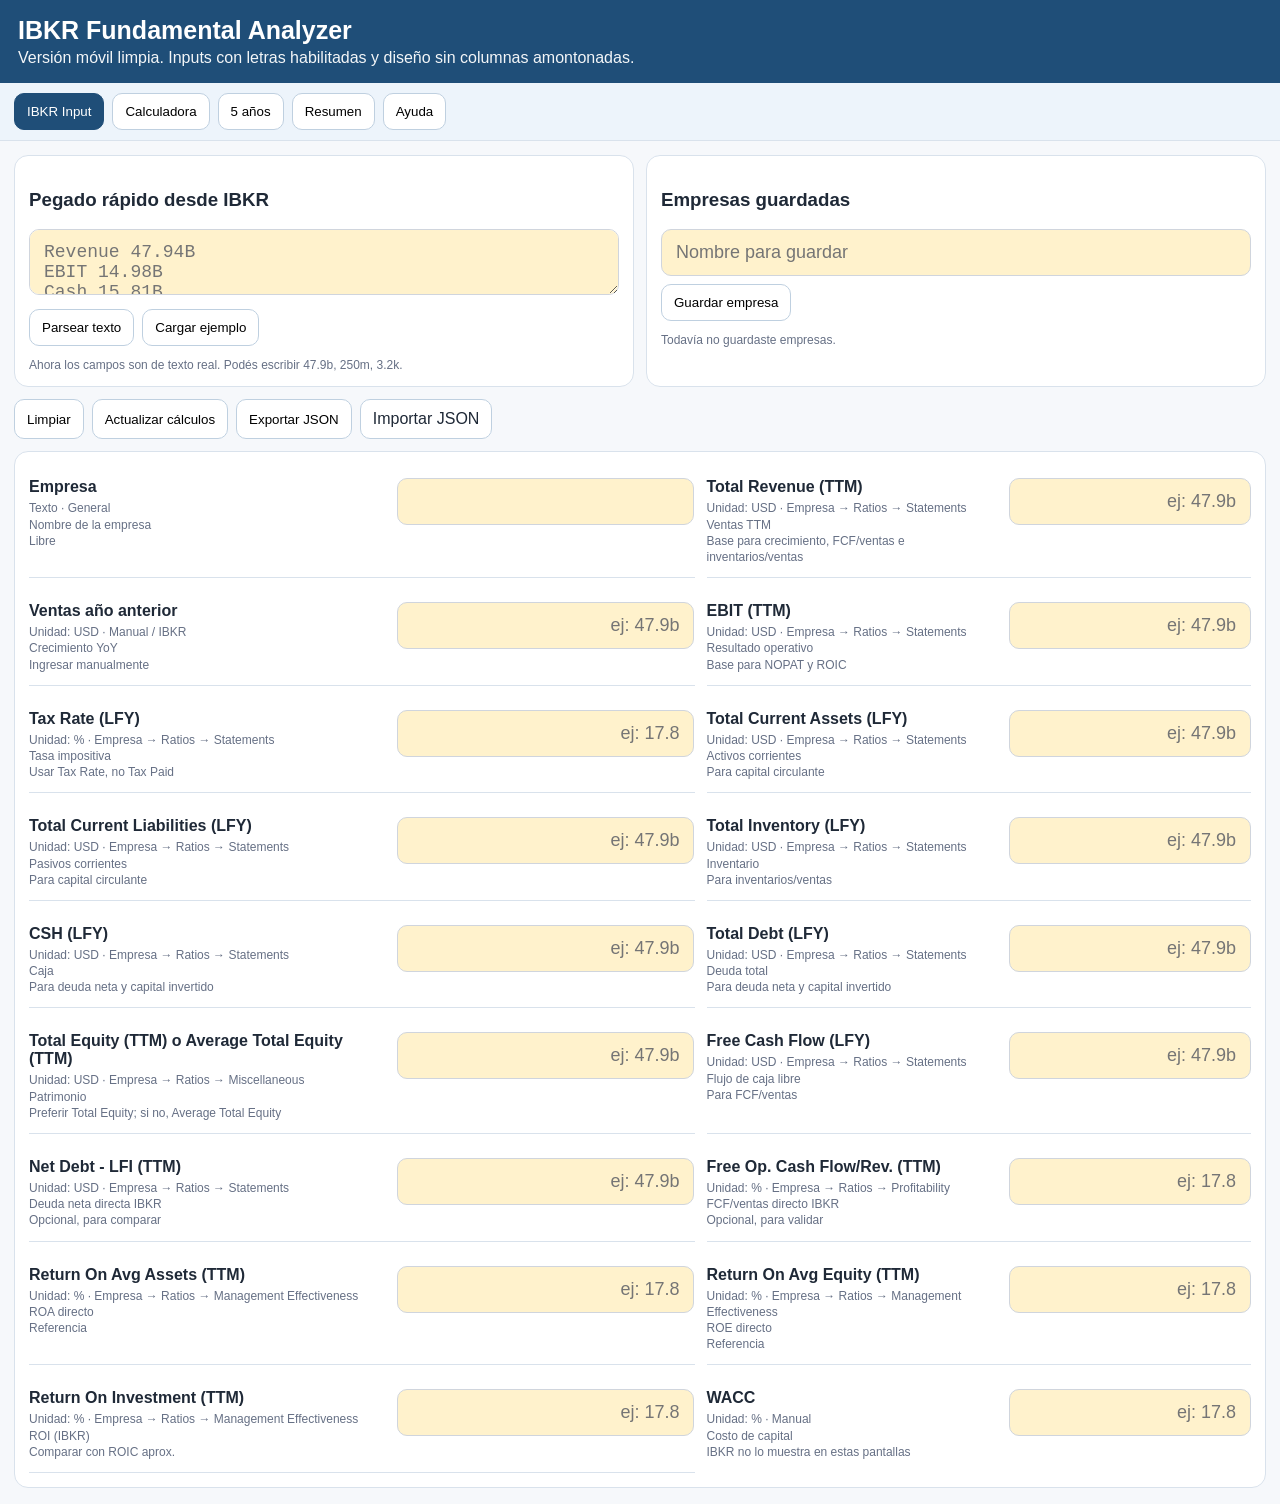
<file: index.html>
<!DOCTYPE html>
<html lang="es">
<head>
<meta charset="utf-8">
<meta name="viewport" content="width=device-width,initial-scale=1">
<title>IBKR Fundamental Analyzer</title>
<meta name="apple-mobile-web-app-capable" content="yes">
<meta name="apple-mobile-web-app-status-bar-style" content="default">
<style>
:root{
  --bg:#f6f8fb; --card:#fff; --line:#d9e2ec; --text:#1f2937; --muted:#667085; --blue:#1f4e78;
  --header:#eaf2fb; --input:#fff2cc; --output:#e2f0d9; --ok:#dff3e4; --warn:#fff4ce; --bad:#ffd9d9;
}
*{box-sizing:border-box}
body{margin:0;font-family:-apple-system,BlinkMacSystemFont,"Segoe UI",Roboto,Arial,sans-serif;background:var(--bg);color:var(--text)}
header{background:var(--blue);color:#fff;padding:16px 18px}
header h1{margin:0 0 4px 0;font-size:25px}
header p{margin:0;opacity:.95}
main{padding:14px}
.tabs{display:flex;gap:8px;flex-wrap:wrap;padding:10px 14px;background:#edf4fb;border-bottom:1px solid var(--line)}
.tab{border:1px solid #bfd0e0;background:#fff;border-radius:10px;padding:10px 12px;cursor:pointer}
.tab.active{background:var(--blue);color:#fff;border-color:var(--blue)}
.panel{display:none}.panel.active{display:block}
.toolbar{display:flex;gap:8px;flex-wrap:wrap;margin-bottom:12px}
button,.import-label{border:1px solid #bfd0e0;background:#fff;padding:10px 12px;border-radius:10px;cursor:pointer}
.import-label{display:inline-block}
.card{background:var(--card);border:1px solid var(--line);border-radius:14px;padding:14px}
.cards{display:grid;gap:12px;grid-template-columns:repeat(auto-fit,minmax(220px,1fr));margin-bottom:12px}
.metric{font-size:28px;font-weight:700}
.sub,.small{font-size:12px;color:var(--muted);margin-top:6px}
.verdict{font-size:22px;font-weight:700}
.ok{background:var(--ok)} .warn{background:var(--warn)} .bad{background:var(--bad)}
.input-grid{display:grid;grid-template-columns:1.1fr 0.9fr;gap:12px}
.input-row{display:grid;grid-template-columns:1.2fr 1fr;gap:12px;align-items:start;padding:12px 0;border-bottom:1px solid var(--line)}
.input-row:last-child{border-bottom:none}
.label strong{display:block;font-size:16px;margin-bottom:4px}
.meta{font-size:12px;color:var(--muted);line-height:1.35}
input,textarea{
  width:100%;padding:12px 14px;border:1px solid #d0d5dd;border-radius:10px;background:var(--input);
  font-size:18px; color:var(--text);
}
.value-input{
  text-align:right;
  font-variant-numeric:tabular-nums;
}
.value-hint{margin-top:6px;font-size:12px;color:var(--muted);text-align:right;word-break:break-all}
.data-table{width:100%;border-collapse:collapse;background:var(--card);border:1px solid var(--line);border-radius:12px;overflow:hidden}
.data-table th,.data-table td{padding:10px 12px;border-bottom:1px solid var(--line);vertical-align:top}
.data-table th{background:var(--header);text-align:left}
.output{background:var(--output);font-weight:600}
.pill{display:inline-block;padding:6px 10px;border-radius:999px;background:#eef3f8;margin:4px 6px 0 0}
@media (max-width:820px){
  header h1{font-size:22px}
  .input-grid{grid-template-columns:1fr}
  .input-row{grid-template-columns:1fr;gap:8px}
  .toolbar{display:grid;grid-template-columns:1fr 1fr}
  .toolbar > *{width:100%}
  input,textarea{font-size:17px}
}
</style>
</head>
<body>
<header>
  <h1>IBKR Fundamental Analyzer</h1>
  <p>Versión móvil limpia. Inputs con letras habilitadas y diseño sin columnas amontonadas.</p>
</header>

<nav class="tabs">
  <button class="tab active" data-tab="ibkr">IBKR Input</button>
  <button class="tab" data-tab="calc">Calculadora</button>
  <button class="tab" data-tab="five">5 años</button>
  <button class="tab" data-tab="summary">Resumen</button>
  <button class="tab" data-tab="help">Ayuda</button>
</nav>

<main>
  <section id="tab-ibkr" class="panel active">
    <div class="cards">
      <div class="card">
        <h3>Pegado rápido desde IBKR</h3>
        <textarea id="quickPaste" placeholder="Revenue 47.94B&#10;EBIT 14.98B&#10;Cash 15.81B&#10;Total Debt 45.49B&#10;Tax Rate 17.88%"></textarea>
        <div class="toolbar" style="margin-top:10px">
          <button id="parsePaste">Parsear texto</button>
          <button id="fillExample">Cargar ejemplo</button>
        </div>
        <div class="small">Ahora los campos son de texto real. Podés escribir 47.9b, 250m, 3.2k.</div>
      </div>
      <div class="card">
        <h3>Empresas guardadas</h3>
        <div class="toolbar">
          <input id="saveName" type="text" placeholder="Nombre para guardar">
          <button id="saveCompany">Guardar empresa</button>
        </div>
        <div id="savedCompanies"></div>
      </div>
    </div>

    <div class="toolbar">
      <button id="clearAll">Limpiar</button>
      <button id="refreshViews">Actualizar cálculos</button>
      <button id="exportJson">Exportar JSON</button>
      <label class="import-label">Importar JSON <input id="importJson" type="file" accept=".json" hidden></label>
    </div>

    <div class="card">
      <div id="ibkrForm" class="input-grid"></div>
    </div>
  </section>

  <section id="tab-calc" class="panel">
    <div class="card">
      <h2>Calculadora automática</h2>
      <table class="data-table" id="calcTable">
        <thead><tr><th>Métrica</th><th>Valor</th><th>Unidad</th><th>Cómo se obtiene</th><th>Interpretación</th></tr></thead>
        <tbody></tbody>
      </table>
    </div>
  </section>

  <section id="tab-five" class="panel">
    <div class="card">
      <h2>Carga a 5 años</h2>
      <div id="fiveForm"></div>
    </div>
    <div class="cards" style="margin-top:12px">
      <div class="card"><h3>CAGR ventas 5 años</h3><div class="metric" id="cagr5">—</div></div>
      <div class="card"><h3>FCF / Ventas promedio 5 años</h3><div class="metric" id="fcfMargin5">—</div></div>
    </div>
  </section>

  <section id="tab-summary" class="panel">
    <div id="summaryCards" class="cards"></div>
    <div class="cards">
      <div class="card"><h3>Veredicto</h3><div id="verdict" class="verdict">Completar datos</div></div>
      <div class="card"><h3>Quality score</h3><div id="score" class="metric">—</div><div id="scoreText" class="sub"></div></div>
    </div>
    <div class="card"><h3>Radar de calidad</h3><ul id="trafficList"></ul></div>
  </section>

  <section id="tab-help" class="panel">
    <div class="card">
      <h2>De dónde sale cada dato en IBKR</h2>
      <div id="helpList"></div>
    </div>
  </section>
</main>

<script>
const fields = [
  ["Empresa","text","General","Nombre de la empresa","Libre"],
  ["Total Revenue (TTM)","number","Empresa → Ratios → Statements","Ventas TTM","Base para crecimiento, FCF/ventas e inventarios/ventas"],
  ["Ventas año anterior","number","Manual / IBKR","Crecimiento YoY","Ingresar manualmente"],
  ["EBIT (TTM)","number","Empresa → Ratios → Statements","Resultado operativo","Base para NOPAT y ROIC"],
  ["Tax Rate (LFY)","percent","Empresa → Ratios → Statements","Tasa impositiva","Usar Tax Rate, no Tax Paid"],
  ["Total Current Assets (LFY)","number","Empresa → Ratios → Statements","Activos corrientes","Para capital circulante"],
  ["Total Current Liabilities (LFY)","number","Empresa → Ratios → Statements","Pasivos corrientes","Para capital circulante"],
  ["Total Inventory (LFY)","number","Empresa → Ratios → Statements","Inventario","Para inventarios/ventas"],
  ["CSH (LFY)","number","Empresa → Ratios → Statements","Caja","Para deuda neta y capital invertido"],
  ["Total Debt (LFY)","number","Empresa → Ratios → Statements","Deuda total","Para deuda neta y capital invertido"],
  ["Total Equity (TTM) o Average Total Equity (TTM)","number","Empresa → Ratios → Miscellaneous","Patrimonio","Preferir Total Equity; si no, Average Total Equity"],
  ["Free Cash Flow (LFY)","number","Empresa → Ratios → Statements","Flujo de caja libre","Para FCF/ventas"],
  ["Net Debt - LFI (TTM)","number","Empresa → Ratios → Statements","Deuda neta directa IBKR","Opcional, para comparar"],
  ["Free Op. Cash Flow/Rev. (TTM)","percent","Empresa → Ratios → Profitability","FCF/ventas directo IBKR","Opcional, para validar"],
  ["Return On Avg Assets (TTM)","percent","Empresa → Ratios → Management Effectiveness","ROA directo","Referencia"],
  ["Return On Avg Equity (TTM)","percent","Empresa → Ratios → Management Effectiveness","ROE directo","Referencia"],
  ["Return On Investment (TTM)","percent","Empresa → Ratios → Management Effectiveness","ROI (IBKR)","Comparar con ROIC aprox."],
  ["WACC","percent","Manual","Costo de capital","IBKR no lo muestra en estas pantallas"]
];

const pasteMap = [
  {patterns:[/revenue/i,/total revenue/i], field:"Total Revenue (TTM)"},
  {patterns:[/ebit/i], field:"EBIT (TTM)"},
  {patterns:[/cash\b/i,/csh\b/i], field:"CSH (LFY)"},
  {patterns:[/total debt/i,/debt\b/i], field:"Total Debt (LFY)"},
  {patterns:[/equity/i], field:"Total Equity (TTM) o Average Total Equity (TTM)"},
  {patterns:[/inventory/i], field:"Total Inventory (LFY)"},
  {patterns:[/current assets/i], field:"Total Current Assets (LFY)"},
  {patterns:[/current liabilities/i], field:"Total Current Liabilities (LFY)"},
  {patterns:[/free cash flow/i], field:"Free Cash Flow (LFY)"},
  {patterns:[/tax rate/i], field:"Tax Rate (LFY)"},
  {patterns:[/return on investment/i,/roi\b/i], field:"Return On Investment (TTM)"},
  {patterns:[/return on avg assets/i,/roa\b/i], field:"Return On Avg Assets (TTM)"},
  {patterns:[/return on avg equity/i,/roe\b/i], field:"Return On Avg Equity (TTM)"},
  {patterns:[/free op\. cash flow\/rev/i], field:"Free Op. Cash Flow/Rev. (TTM)"},
  {patterns:[/net debt/i], field:"Net Debt - LFI (TTM)"}
];

const fiveRows = [["Revenue (Ventas)","number"],["Free Cash Flow","number"],["EBIT","number"],["Tax Rate","percent"],["FCF / Ventas","formula"]];

const exampleData = {
  "Empresa":"Coca-Cola","Total Revenue (TTM)":"47.94b","Ventas año anterior":"47.06b","EBIT (TTM)":"14.98b","Tax Rate (LFY)":"17.88",
  "Total Current Assets (LFY)":"31.04b","Total Current Liabilities (LFY)":"21.28b","Total Inventory (LFY)":"4.42b","CSH (LFY)":"15.81b",
  "Total Debt (LFY)":"45.49b","Total Equity (TTM) o Average Total Equity (TTM)":"28.64b","Free Cash Flow (LFY)":"-3.48b",
  "Net Debt - LFI (TTM)":"29.69b","Free Op. Cash Flow/Rev. (TTM)":"-7.27","Return On Avg Assets (TTM)":"12.79",
  "Return On Avg Equity (TTM)":"45.97","Return On Investment (TTM)":"16.93","WACC":"8"
};

const state = JSON.parse(localStorage.getItem("ibkr_mobile_clean_fix_state") || "{}");
state.ibkr = state.ibkr || {};
state.five = state.five || {};
state.saved = state.saved || {};

function save(){ localStorage.setItem("ibkr_mobile_clean_fix_state", JSON.stringify(state)); }

function parseHumanNumber(v){
  if (v === "" || v === null || v === undefined) return null;
  let s = String(v).trim().toLowerCase().replace(/,/g,"");
  if (!s) return null;
  s = s.replace(/usd/g,"").replace(/%/g,"").trim();
  let mult = 1;
  if (s.endsWith("k")) { mult = 1e3; s = s.slice(0,-1); }
  else if (s.endsWith("m")) { mult = 1e6; s = s.slice(0,-1); }
  else if (s.endsWith("b")) { mult = 1e9; s = s.slice(0,-1); }
  const n = Number(s);
  return Number.isFinite(n) ? n * mult : null;
}

function formatFullValue(v, kind){
  const n = parseHumanNumber(v);
  if (n == null) return "";
  if (kind === "percent") return n + "%";
  return new Intl.NumberFormat("en-US", {maximumFractionDigits:2}).format(n);
}

function fmtUSD(v){ if (v == null || Number.isNaN(v)) return "—"; return new Intl.NumberFormat("es-AR",{style:"currency",currency:"USD",maximumFractionDigits:2}).format(v); }
function fmtPct(v){ if (v == null || Number.isNaN(v)) return "—"; return v.toFixed(2) + "%"; }
function avg(arr){ const vals = arr.filter(v => v != null && !Number.isNaN(v)); return vals.length ? vals.reduce((a,b)=>a+b,0)/vals.length : null; }

function interpret(metric, v){
  if (metric === "Empresa") return "Nombre cargado";
  if (v == null || Number.isNaN(v)) return "";
  if (metric === "Capital circulante neto") return v > 0 ? "Liquidez operativa positiva" : v < 0 ? "Liquidez de corto plazo ajustada" : "Equilibrado";
  if (metric === "Deuda neta") return v <= 0 ? "Más caja que deuda" : v < 1e10 ? "Deuda manejable" : "Apalancamiento más alto";
  if (metric === "Deuda neta (IBKR directa)") return "Dato directo de IBKR para comparar";
  if (metric === "Inventarios / Ventas") return v < 1 ? "Extraordinariamente eficiente" : v < 5 ? "Muy eficiente" : v < 10 ? "Normal" : "Negocio intensivo en inventario";
  if (metric === "FCF / Ventas") return v > 15 ? "Excelente generación de caja" : v >= 10 ? "Buena generación de caja" : v >= 5 ? "Aceptable" : "Caja floja";
  if (metric === "FCF / Ventas (IBKR directo)") return "Validación contra el cálculo propio";
  if (metric === "Crecimiento ingresos YoY") return v > 10 ? "Crecimiento fuerte" : v >= 5 ? "Crecimiento moderado" : v >= 0 ? "Crecimiento bajo" : "Caída de ingresos";
  if (metric === "NOPAT") return "Beneficio operativo después de impuestos";
  if (metric === "Capital invertido aprox.") return "Capital real comprometido en el negocio";
  if (metric === "ROIC aprox.") return v > 20 ? "Negocio excelente" : v >= 15 ? "Negocio bueno" : v >= 10 ? "Negocio aceptable" : "Rentabilidad pobre";
  if (metric === "ROI (IBKR)") return v > 20 ? "Muy alto según IBKR" : v >= 15 ? "Bueno según IBKR" : v >= 10 ? "Aceptable según IBKR" : "Bajo según IBKR";
  if (metric === "ROIC − WACC") return v > 10 ? "Crea mucho valor" : v > 0 ? "Crea algo de valor" : "Destruye valor";
  if (metric === "ROIC aprox. − ROI (IBKR)") return "Diferencia entre cálculo propio y dato de IBKR";
  if (metric === "ROA (IBKR)") return v > 10 ? "Muy eficiente con sus activos" : v >= 5 ? "Buena eficiencia" : "Eficiencia modesta";
  if (metric === "ROE (IBKR)") return v > 20 ? "Muy rentable para accionistas" : v >= 15 ? "Buena rentabilidad" : v >= 10 ? "Rentabilidad aceptable" : "Rentabilidad baja";
  return "";
}

function calculate(){
  const get = k => parseHumanNumber(state.ibkr[k]);
  const sales = get("Total Revenue (TTM)");
  const salesPrev = get("Ventas año anterior");
  const ebit = get("EBIT (TTM)");
  const tax = get("Tax Rate (LFY)");
  const currentAssets = get("Total Current Assets (LFY)");
  const currentLiab = get("Total Current Liabilities (LFY)");
  const inventory = get("Total Inventory (LFY)");
  const cash = get("CSH (LFY)");
  const debt = get("Total Debt (LFY)");
  const equity = get("Total Equity (TTM) o Average Total Equity (TTM)");
  const fcf = get("Free Cash Flow (LFY)");
  const netDebtIbkr = get("Net Debt - LFI (TTM)");
  const fcfSalesIbkr = get("Free Op. Cash Flow/Rev. (TTM)");
  const roiIbkr = get("Return On Investment (TTM)");
  const roaIbkr = get("Return On Avg Assets (TTM)");
  const roeIbkr = get("Return On Avg Equity (TTM)");
  const wacc = get("WACC");

  const nwc = (currentAssets != null && currentLiab != null) ? currentAssets - currentLiab : null;
  const netDebt = (debt != null && cash != null) ? debt - cash : null;
  const invSales = (inventory != null && sales) ? inventory / sales * 100 : null;
  const fcfSales = (fcf != null && sales) ? fcf / sales * 100 : null;
  const growth = (sales != null && salesPrev) ? ((sales / salesPrev) - 1) * 100 : null;
  const nopat = (ebit != null && tax != null) ? ebit * (1 - tax / 100) : null;
  const capitalInv = (debt != null && equity != null && cash != null) ? debt + equity - cash : null;
  const roic = (nopat != null && capitalInv) ? nopat / capitalInv * 100 : null;
  const roicWacc = (roic != null && wacc != null) ? roic - wacc : null;
  const roicVsRoi = (roic != null && roiIbkr != null) ? roic - roiIbkr : null;
  return {empresa: state.ibkr["Empresa"] || "—", nwc, netDebt, invSales, fcfSales, growth, nopat, capitalInv, roic, roicWacc, roiIbkr, roaIbkr, roeIbkr, fcfSalesIbkr, netDebtIbkr, roicVsRoi};
}

function renderIBKR(){
  const form = document.getElementById("ibkrForm");
  const helpList = document.getElementById("helpList");
  form.innerHTML = "";
  helpList.innerHTML = "";
  fields.forEach(([name,type,section,purpose,note])=>{
    const row = document.createElement("div");
    row.className = "input-row";

    const left = document.createElement("div");
    left.className = "label";
    left.innerHTML = `<strong>${name}</strong><div class="meta">${type==="percent"?"Unidad: %":type==="number"?"Unidad: USD":"Texto"} · ${section}<br>${purpose}<br>${note}</div>`;

    const right = document.createElement("div");
    const input = document.createElement("input");
    input.type = "text";
    input.inputMode = "text"; // KEY FIX: letras habilitadas en iPhone
    input.autocapitalize = "off";
    input.autocorrect = "off";
    input.spellcheck = false;
    input.className = "value-input";
    input.placeholder = type === "number" ? "ej: 47.9b" : type === "percent" ? "ej: 17.8" : "";
    input.value = state.ibkr[name] ?? "";

    const hint = document.createElement("div");
    hint.className = "value-hint";
    hint.textContent = formatFullValue(state.ibkr[name], type);

    input.addEventListener("input", e => {
      state.ibkr[name] = e.target.value;
      save();
      hint.textContent = formatFullValue(e.target.value, type);
    });

    right.appendChild(input);
    right.appendChild(hint);
    row.appendChild(left);
    row.appendChild(right);
    form.appendChild(row);

    const h = document.createElement("div");
    h.style.padding = "8px 0";
    h.style.borderBottom = "1px solid var(--line)";
    h.innerHTML = `<strong>${name}</strong><div class="small">${section}<br>${purpose}</div>`;
    helpList.appendChild(h);
  });
}

function renderFive(){
  const form = document.getElementById("fiveForm");
  form.innerHTML = "";
  fiveRows.forEach(([name,type])=>{
    const row = document.createElement("div");
    row.className = "input-row";
    const left = document.createElement("div");
    left.className = "label";
    left.innerHTML = `<strong>${name}</strong><div class="meta">${type==="formula"?"Calculado automáticamente":"Cargar FY-4 a FY"}</div>`;
    const right = document.createElement("div");

    if (type === "formula"){
      const fcf = [0,1,2,3,4].map(i => parseHumanNumber(state.five[`Free Cash Flow_${i}`]));
      const rev = [0,1,2,3,4].map(i => parseHumanNumber(state.five[`Revenue (Ventas)_${i}`]));
      const ratios = fcf.map((f,i) => (f != null && rev[i]) ? f / rev[i] * 100 : null);
      right.innerHTML = ratios.map((v,i)=>`<div class="small">FY-${4-i}: ${fmtPct(v)}</div>`).join("") + `<div><strong>Promedio: ${fmtPct(avg(ratios))}</strong></div>`;
    } else {
      [0,1,2,3,4].forEach(i=>{
        const wrap = document.createElement("div");
        wrap.style.marginBottom = "8px";
        const input = document.createElement("input");
        input.type = "text";
        input.inputMode = "text";
        input.autocapitalize = "off";
        input.autocorrect = "off";
        input.spellcheck = false;
        input.className = "value-input";
        input.placeholder = type === "number" ? `FY-${4-i} ej: 12.5b` : `FY-${4-i} ej: 17.8`;
        input.value = state.five[`${name}_${i}`] ?? "";
        const hint = document.createElement("div");
        hint.className = "value-hint";
        hint.textContent = formatFullValue(state.five[`${name}_${i}`], type);
        input.addEventListener("input", e=>{
          state.five[`${name}_${i}`] = e.target.value;
          save();
          hint.textContent = formatFullValue(e.target.value, type);
        });
        wrap.appendChild(input);
        wrap.appendChild(hint);
        right.appendChild(wrap);
      });
      const vals = [0,1,2,3,4].map(i => parseHumanNumber(state.five[`${name}_${i}`]));
      const avgDiv = document.createElement("div");
      avgDiv.innerHTML = `<strong>Promedio: ${type==="percent"?fmtPct(avg(vals)):fmtUSD(avg(vals))}</strong>`;
      right.appendChild(avgDiv);
    }

    row.appendChild(left);
    row.appendChild(right);
    form.appendChild(row);
  });

  const rev0 = parseHumanNumber(state.five["Revenue (Ventas)_0"]);
  const rev4 = parseHumanNumber(state.five["Revenue (Ventas)_4"]);
  const cagr = (rev0 && rev4) ? ((rev4 / rev0) ** (1/4) - 1) * 100 : null;
  const fcfVals = [0,1,2,3,4].map(i => parseHumanNumber(state.five[`Free Cash Flow_${i}`]));
  const revVals = [0,1,2,3,4].map(i => parseHumanNumber(state.five[`Revenue (Ventas)_${i}`]));
  const fcfMargins = fcfVals.map((f,i) => (f != null && revVals[i]) ? f / revVals[i] * 100 : null);
  document.getElementById("cagr5").textContent = fmtPct(cagr);
  document.getElementById("fcfMargin5").textContent = fmtPct(avg(fcfMargins));
}

function renderCalc(){
  const m = calculate();
  const rows = [
    ["Empresa", m.empresa, "texto", "Nombre"],
    ["Capital circulante neto", m.nwc, "USD", "Current Assets − Current Liabilities"],
    ["Deuda neta", m.netDebt, "USD", "Total Debt − Cash"],
    ["Deuda neta (IBKR directa)", m.netDebtIbkr, "USD", "Net Debt - LFI (TTM)"],
    ["Inventarios / Ventas", m.invSales, "%", "Inventory ÷ Revenue"],
    ["FCF / Ventas", m.fcfSales, "%", "Free Cash Flow ÷ Revenue"],
    ["FCF / Ventas (IBKR directo)", m.fcfSalesIbkr, "%", "Free Op. Cash Flow/Rev. (TTM)"],
    ["Crecimiento ingresos YoY", m.growth, "%", "Ventas TTM vs. año anterior"],
    ["NOPAT", m.nopat, "USD", "EBIT × (1 − Tax Rate)"],
    ["Capital invertido aprox.", m.capitalInv, "USD", "Debt + Equity − Cash"],
    ["ROIC aprox.", m.roic, "%", "NOPAT ÷ Capital invertido"],
    ["ROI (IBKR)", m.roiIbkr, "%", "Return On Investment (TTM)"],
    ["ROIC − WACC", m.roicWacc, "%", "ROIC aprox. − WACC"],
    ["ROIC aprox. − ROI (IBKR)", m.roicVsRoi, "%", "Comparación"],
    ["ROA (IBKR)", m.roaIbkr, "%", "Return On Avg Assets (TTM)"],
    ["ROE (IBKR)", m.roeIbkr, "%", "Return On Avg Equity (TTM)"]
  ];
  const tb = document.querySelector("#calcTable tbody");
  tb.innerHTML = "";
  rows.forEach(([label,val,unit,how])=>{
    const tr = document.createElement("tr");
    let shown = unit === "USD" ? fmtUSD(val) : unit === "%" ? fmtPct(val) : (val ?? "—");
    tr.innerHTML = `<td>${label}</td><td class="output">${shown}</td><td>${unit}</td><td>${how}</td><td>${interpret(label, val)}</td>`;
    tb.appendChild(tr);
  });
}

function statusClass(kind, value){
  if (value == null) return "";
  if (kind === "roic") return value > 20 ? "ok" : value >= 15 ? "warn" : "bad";
  if (kind === "fcf") return value > 15 ? "ok" : value >= 10 ? "warn" : "bad";
  if (kind === "growth") return value > 10 ? "ok" : value >= 5 ? "warn" : "bad";
  if (kind === "debt") return value <= 0 ? "ok" : "warn";
  if (kind === "roe") return value > 20 ? "ok" : value >= 15 ? "warn" : "bad";
  if (kind === "roa") return value > 10 ? "ok" : value >= 5 ? "warn" : "bad";
  return "";
}

function renderSummary(){
  const m = calculate();
  const cards = [
    ["Empresa", m.empresa, "text", ""],
    ["ROIC aprox.", m.roic, "%", statusClass("roic", m.roic)],
    ["ROI (IBKR)", m.roiIbkr, "%", ""],
    ["FCF / Ventas", m.fcfSales, "%", statusClass("fcf", m.fcfSales)],
    ["Deuda neta", m.netDebt, "USD", statusClass("debt", m.netDebt)],
    ["Crec. ingresos YoY", m.growth, "%", statusClass("growth", m.growth)],
    ["ROE (IBKR)", m.roeIbkr, "%", statusClass("roe", m.roeIbkr)],
    ["ROA (IBKR)", m.roaIbkr, "%", statusClass("roa", m.roaIbkr)]
  ];
  const wrap = document.getElementById("summaryCards");
  wrap.innerHTML = "";
  cards.forEach(([label,val,unit,klass])=>{
    const div = document.createElement("div");
    div.className = `card ${klass}`;
    let shown = unit === "USD" ? fmtUSD(val) : unit === "%" ? fmtPct(val) : (val || "—");
    div.innerHTML = `<h3>${label}</h3><div class="metric">${shown}</div>`;
    wrap.appendChild(div);
  });

  let verdict = "Completar datos", vClass = "";
  if ([m.roic, m.fcfSales, m.netDebt, m.growth].every(v => v != null && !Number.isNaN(v))){
    if (m.roic > 20 && m.fcfSales > 15 && m.netDebt <= 0 && m.growth > 10){ verdict = "Empresa extraordinaria"; vClass = "ok"; }
    else if (m.roic > 15 && m.fcfSales > 10){ verdict = "Empresa buena"; vClass = "warn"; }
    else { verdict = "Revisar mejor"; vClass = "bad"; }
  }
  document.getElementById("verdict").textContent = verdict;
  document.getElementById("verdict").className = `verdict ${vClass}`;

  let score = 0;
  if (m.roic != null){ if (m.roic > 20) score += 2; else if (m.roic >= 15) score += 1; }
  if (m.fcfSales != null){ if (m.fcfSales > 15) score += 2; else if (m.fcfSales >= 10) score += 1; }
  if (m.netDebt != null){ if (m.netDebt <= 0) score += 2; else if (m.netDebt < 1e10) score += 1; }
  if (m.growth != null){ if (m.growth > 10) score += 2; else if (m.growth >= 5) score += 1; }
  if (m.roeIbkr != null && m.roeIbkr > 20) score += 1;
  if (m.roaIbkr != null && m.roaIbkr > 10) score += 1;
  document.getElementById("score").textContent = `${score}/10`;
  document.getElementById("scoreText").textContent = score >= 8 ? "Perfil de calidad alto" : score >= 5 ? "Perfil intermedio" : "Perfil flojo o incompleto";

  const traffic = [
    ["ROIC aprox.", m.roic, m.roic > 20 ? "🟢" : m.roic >= 15 ? "🟡" : "🔴"],
    ["FCF / Ventas", m.fcfSales, m.fcfSales > 15 ? "🟢" : m.fcfSales >= 10 ? "🟡" : "🔴"],
    ["Deuda neta", m.netDebt, m.netDebt <= 0 ? "🟢" : "🟡"],
    ["Crec. ingresos YoY", m.growth, m.growth > 10 ? "🟢" : m.growth >= 5 ? "🟡" : "🔴"],
    ["ROE (IBKR)", m.roeIbkr, m.roeIbkr > 20 ? "🟢" : m.roeIbkr >= 15 ? "🟡" : "🔴"],
    ["ROA (IBKR)", m.roaIbkr, m.roaIbkr > 10 ? "🟢" : m.roaIbkr >= 5 ? "🟡" : "🔴"]
  ];
  const ul = document.getElementById("trafficList");
  ul.innerHTML = "";
  traffic.forEach(([label,val,stat])=>{
    const li = document.createElement("li");
    li.textContent = `${stat} ${label}: ${label.includes("Deuda") ? fmtUSD(val) : fmtPct(val)}`;
    ul.appendChild(li);
  });
}

function renderSavedCompanies(){
  const box = document.getElementById("savedCompanies");
  box.innerHTML = "";
  const names = Object.keys(state.saved).sort();
  if (!names.length) { box.innerHTML = '<div class="small">Todavía no guardaste empresas.</div>'; return; }
  names.forEach(name=>{
    const wrap = document.createElement("div");
    wrap.className = "pill";
    wrap.innerHTML = `${name} <button data-load="${name}" style="margin-left:6px;padding:2px 6px">Abrir</button> <button data-del="${name}" style="margin-left:4px;padding:2px 6px">X</button>`;
    box.appendChild(wrap);
  });
  box.querySelectorAll("[data-load]").forEach(btn=>btn.addEventListener("click", ()=>{
    const name = btn.getAttribute("data-load");
    state.ibkr = {...state.saved[name].ibkr};
    state.five = {...state.saved[name].five};
    save();
    renderAll();
  }));
  box.querySelectorAll("[data-del]").forEach(btn=>btn.addEventListener("click", ()=>{
    const name = btn.getAttribute("data-del");
    delete state.saved[name];
    save();
    renderSavedCompanies();
  }));
}

function parseQuickPaste(){
  const txt = document.getElementById("quickPaste").value.trim();
  if (!txt) return;
  const lines = txt.split(/\n+/);
  lines.forEach(line=>{
    for (const item of pasteMap){
      if (item.patterns.some(p => p.test(line))){
        const match = line.match(/-?\d[\d.,]*\s*[kmb%]?/i);
        if (match) { state.ibkr[item.field] = match[0].replace(/\s+/g,""); break; }
      }
    }
  });
  save();
  renderAll();
}

function renderAll(){
  renderIBKR();
  renderCalc();
  renderFive();
  renderSummary();
  renderSavedCompanies();
}

document.querySelectorAll(".tab").forEach(btn=>{
  btn.addEventListener("click", ()=>{
    document.querySelectorAll(".tab").forEach(x => x.classList.remove("active"));
    document.querySelectorAll(".panel").forEach(x => x.classList.remove("active"));
    btn.classList.add("active");
    document.getElementById("tab-" + btn.dataset.tab).classList.add("active");
    if (btn.dataset.tab !== "ibkr") { renderCalc(); renderFive(); renderSummary(); }
  });
});

document.getElementById("fillExample").addEventListener("click", ()=>{ state.ibkr = {...state.ibkr, ...exampleData}; save(); renderAll(); });
document.getElementById("clearAll").addEventListener("click", ()=>{ state.ibkr = {}; state.five = {}; save(); renderAll(); });
document.getElementById("refreshViews").addEventListener("click", ()=>{ renderCalc(); renderFive(); renderSummary(); });
document.getElementById("exportJson").addEventListener("click", ()=>{
  const blob = new Blob([JSON.stringify(state, null, 2)], {type:"application/json"});
  const a = document.createElement("a");
  a.href = URL.createObjectURL(blob);
  a.download = "ibkr_analyzer_data.json";
  a.click();
});
document.querySelector(".import-label").addEventListener("click", ()=>{ document.getElementById("importJson").click(); });
document.getElementById("importJson").addEventListener("change", async (e)=>{
  const file = e.target.files[0];
  if (!file) return;
  const txt = await file.text();
  const obj = JSON.parse(txt);
  state.ibkr = obj.ibkr || {};
  state.five = obj.five || {};
  state.saved = obj.saved || state.saved || {};
  save();
  renderAll();
});
document.getElementById("parsePaste").addEventListener("click", parseQuickPaste);
document.getElementById("saveCompany").addEventListener("click", ()=>{
  const name = document.getElementById("saveName").value.trim() || state.ibkr["Empresa"] || "";
  if (!name) return;
  state.saved[name] = {ibkr:{...state.ibkr}, five:{...state.five}};
  save();
  renderSavedCompanies();
});

renderAll();
</script>
</body>
</html>
</file>
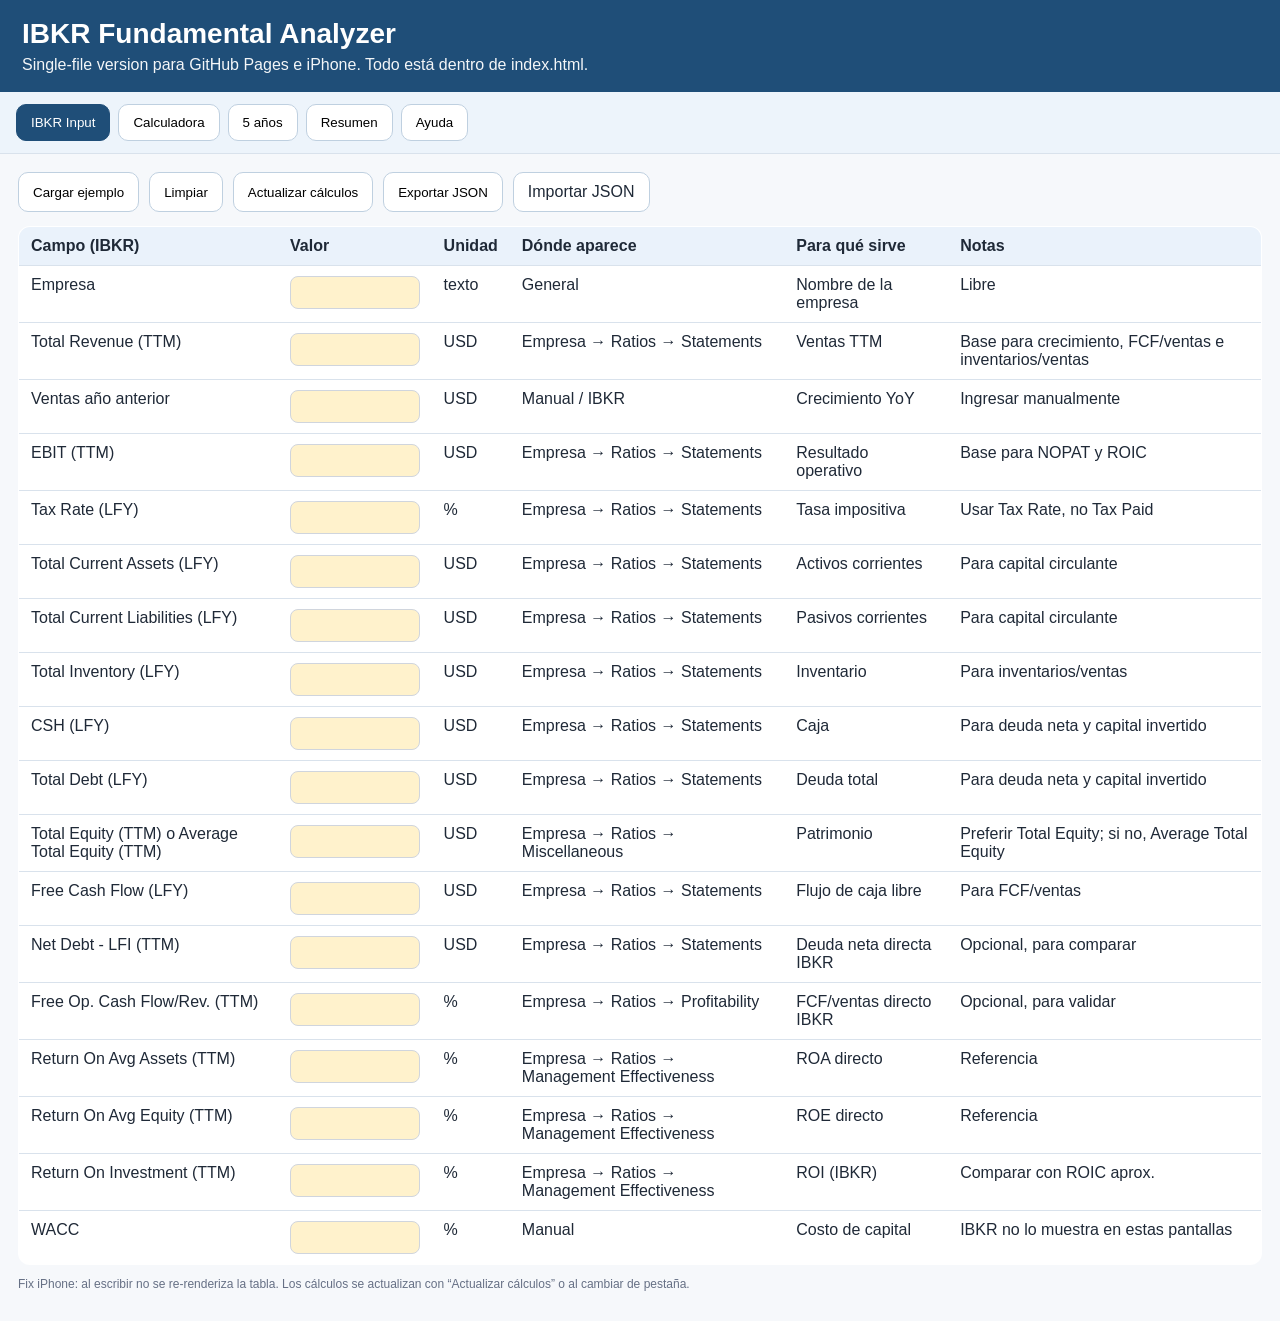
<file: index 2.html>
<!DOCTYPE html>
<html lang="es">
<head>
<meta charset="utf-8">
<meta name="viewport" content="width=device-width,initial-scale=1">
<title>IBKR Fundamental Analyzer</title>
<style>
:root{--bg:#f6f8fb;--card:#fff;--line:#d9e2ec;--text:#1f2937;--muted:#667085;--blue:#1f4e78;--header:#eaf2fb;--input:#fff2cc;--output:#e2f0d9;--ok:#dff3e4;--warn:#fff4ce;--bad:#ffd9d9}
*{box-sizing:border-box} body{margin:0;font-family:-apple-system,BlinkMacSystemFont,"Segoe UI",Roboto,Arial,sans-serif;background:var(--bg);color:var(--text)}
header{background:var(--blue);color:#fff;padding:18px 22px} header h1{margin:0 0 6px 0;font-size:28px} header p{margin:0;opacity:.95}
main{padding:18px} .tabs{display:flex;gap:8px;flex-wrap:wrap;padding:12px 16px;background:#edf4fb;border-bottom:1px solid var(--line)}
.tab{border:1px solid #bfd0e0;background:#fff;border-radius:10px;padding:10px 14px;cursor:pointer} .tab.active{background:var(--blue);color:#fff;border-color:var(--blue)}
.panel{display:none}.panel.active{display:block}.toolbar{display:flex;gap:10px;flex-wrap:wrap;margin-bottom:14px}
button,.import-label{border:1px solid #bfd0e0;background:#fff;padding:10px 14px;border-radius:10px;cursor:pointer}.import-label{display:inline-block}
.data-table{width:100%;border-collapse:collapse;background:var(--card);border:1px solid var(--line);border-radius:12px;overflow:hidden}
.data-table th,.data-table td{padding:10px 12px;border-bottom:1px solid var(--line);vertical-align:top}.data-table th{background:var(--header);text-align:left}
.data-table input{width:100%;padding:8px 10px;border:1px solid #d0d5dd;border-radius:8px;background:var(--input)}
.output{background:var(--output);font-weight:600}.cards{display:grid;gap:12px;grid-template-columns:repeat(auto-fit,minmax(220px,1fr));margin-bottom:12px}
.card{background:var(--card);border:1px solid var(--line);border-radius:12px;padding:14px}.metric{font-size:28px;font-weight:700}.sub{font-size:12px;color:var(--muted);margin-top:6px}.verdict{font-size:22px;font-weight:700}
.ok{background:var(--ok)} .warn{background:var(--warn)} .bad{background:var(--bad)} .muted{color:var(--muted)} ul{margin:0;padding-left:20px} li{margin-bottom:6px}
.small{font-size:12px;color:var(--muted)}
@media (max-width:820px){header h1{font-size:24px}.data-table{font-size:14px}}
</style>
</head>
<body>
<header>
  <h1>IBKR Fundamental Analyzer</h1>
  <p>Single-file version para GitHub Pages e iPhone. Todo está dentro de index.html.</p>
</header>

<nav class="tabs">
  <button class="tab active" data-tab="ibkr">IBKR Input</button>
  <button class="tab" data-tab="calc">Calculadora</button>
  <button class="tab" data-tab="five">5 años</button>
  <button class="tab" data-tab="summary">Resumen</button>
  <button class="tab" data-tab="help">Ayuda</button>
</nav>

<main>
  <section id="tab-ibkr" class="panel active">
    <div class="toolbar">
      <button id="fillExample">Cargar ejemplo</button>
      <button id="clearAll">Limpiar</button>
      <button id="refreshViews">Actualizar cálculos</button>
      <button id="exportJson">Exportar JSON</button>
      <label class="import-label">Importar JSON <input id="importJson" type="file" accept=".json" hidden></label>
    </div>
    <table class="data-table" id="ibkrTable">
      <thead><tr><th>Campo (IBKR)</th><th>Valor</th><th>Unidad</th><th>Dónde aparece</th><th>Para qué sirve</th><th>Notas</th></tr></thead>
      <tbody></tbody>
    </table>
    <p class="small">Fix iPhone: al escribir no se re-renderiza la tabla. Los cálculos se actualizan con “Actualizar cálculos” o al cambiar de pestaña.</p>
  </section>

  <section id="tab-calc" class="panel">
    <h2>Calculadora automática</h2>
    <table class="data-table" id="calcTable">
      <thead><tr><th>Métrica</th><th>Valor</th><th>Unidad</th><th>Cómo se obtiene</th><th>Interpretación</th></tr></thead>
      <tbody></tbody>
    </table>
  </section>

  <section id="tab-five" class="panel">
    <h2>Carga a 5 años</h2>
    <p class="muted">Completá FY-4 a FY. Se calcula promedio 5 años, FCF/Ventas promedio y CAGR de ventas.</p>
    <table class="data-table" id="fiveTable">
      <thead><tr><th>Concepto</th><th>FY-4</th><th>FY-3</th><th>FY-2</th><th>FY-1</th><th>FY</th><th>Prom. 5 años</th></tr></thead>
      <tbody></tbody>
    </table>
    <div class="cards">
      <div class="card"><h3>CAGR ventas 5 años</h3><div class="metric" id="cagr5">—</div></div>
      <div class="card"><h3>FCF / Ventas promedio 5 años</h3><div class="metric" id="fcfMargin5">—</div></div>
    </div>
  </section>

  <section id="tab-summary" class="panel">
    <div id="summaryCards" class="cards"></div>
    <div class="cards">
      <div class="card"><h3>Veredicto</h3><div id="verdict" class="verdict">Completar datos</div></div>
      <div class="card"><h3>Quality score</h3><div id="score" class="metric">—</div><div id="scoreText" class="sub"></div></div>
    </div>
    <div class="card"><h3>Semáforo</h3><ul id="trafficList"></ul></div>
  </section>

  <section id="tab-help" class="panel">
    <h2>De dónde sale cada dato en IBKR</h2>
    <table class="data-table">
      <thead><tr><th>Campo</th><th>Dónde aparece</th><th>Para qué se usa</th></tr></thead>
      <tbody id="helpTable"></tbody>
    </table>
  </section>
</main>

<script>
const fields = [
  ["Empresa","text","General","Nombre de la empresa","Libre"],
  ["Total Revenue (TTM)","number","Empresa → Ratios → Statements","Ventas TTM","Base para crecimiento, FCF/ventas e inventarios/ventas"],
  ["Ventas año anterior","number","Manual / IBKR","Crecimiento YoY","Ingresar manualmente"],
  ["EBIT (TTM)","number","Empresa → Ratios → Statements","Resultado operativo","Base para NOPAT y ROIC"],
  ["Tax Rate (LFY)","percent","Empresa → Ratios → Statements","Tasa impositiva","Usar Tax Rate, no Tax Paid"],
  ["Total Current Assets (LFY)","number","Empresa → Ratios → Statements","Activos corrientes","Para capital circulante"],
  ["Total Current Liabilities (LFY)","number","Empresa → Ratios → Statements","Pasivos corrientes","Para capital circulante"],
  ["Total Inventory (LFY)","number","Empresa → Ratios → Statements","Inventario","Para inventarios/ventas"],
  ["CSH (LFY)","number","Empresa → Ratios → Statements","Caja","Para deuda neta y capital invertido"],
  ["Total Debt (LFY)","number","Empresa → Ratios → Statements","Deuda total","Para deuda neta y capital invertido"],
  ["Total Equity (TTM) o Average Total Equity (TTM)","number","Empresa → Ratios → Miscellaneous","Patrimonio","Preferir Total Equity; si no, Average Total Equity"],
  ["Free Cash Flow (LFY)","number","Empresa → Ratios → Statements","Flujo de caja libre","Para FCF/ventas"],
  ["Net Debt - LFI (TTM)","number","Empresa → Ratios → Statements","Deuda neta directa IBKR","Opcional, para comparar"],
  ["Free Op. Cash Flow/Rev. (TTM)","percent","Empresa → Ratios → Profitability","FCF/ventas directo IBKR","Opcional, para validar"],
  ["Return On Avg Assets (TTM)","percent","Empresa → Ratios → Management Effectiveness","ROA directo","Referencia"],
  ["Return On Avg Equity (TTM)","percent","Empresa → Ratios → Management Effectiveness","ROE directo","Referencia"],
  ["Return On Investment (TTM)","percent","Empresa → Ratios → Management Effectiveness","ROI (IBKR)","Comparar con ROIC aprox."],
  ["WACC","percent","Manual","Costo de capital","IBKR no lo muestra en estas pantallas"]
];

const fiveRows = [["Revenue (Ventas)","number"],["Free Cash Flow","number"],["EBIT","number"],["Tax Rate","percent"],["FCF / Ventas","formula"]];

const exampleData = {
  "Empresa":"Coca-Cola","Total Revenue (TTM)":47.94,"Ventas año anterior":47.06,"EBIT (TTM)":14.98,"Tax Rate (LFY)":17.88,
  "Total Current Assets (LFY)":31.04,"Total Current Liabilities (LFY)":21.28,"Total Inventory (LFY)":4.42,"CSH (LFY)":15.81,
  "Total Debt (LFY)":45.49,"Total Equity (TTM) o Average Total Equity (TTM)":28.64,"Free Cash Flow (LFY)":-3.48,
  "Net Debt - LFI (TTM)":29.69,"Free Op. Cash Flow/Rev. (TTM)":-7.27,"Return On Avg Assets (TTM)":12.79,
  "Return On Avg Equity (TTM)":45.97,"Return On Investment (TTM)":16.93,"WACC":8
};

const state = JSON.parse(localStorage.getItem("ibkr_singlefile_pages_state") || "{}");
state.ibkr = state.ibkr || {};
state.five = state.five || {};

function save(){ localStorage.setItem("ibkr_singlefile_pages_state", JSON.stringify(state)); }
function toNum(v){ if (v === "" || v === null || v === undefined) return null; const n = Number(v); return Number.isFinite(n) ? n : null; }
function fmtUSD(v){ if (v == null || Number.isNaN(v)) return "—"; return new Intl.NumberFormat("es-AR",{style:"currency",currency:"USD",maximumFractionDigits:2}).format(v); }
function fmtPct(v){ if (v == null || Number.isNaN(v)) return "—"; return v.toFixed(2) + "%"; }
function avg(arr){ const vals = arr.filter(v => v != null && !Number.isNaN(v)); return vals.length ? vals.reduce((a,b)=>a+b,0)/vals.length : null; }

function interpret(metric, v){
  if (metric === "Empresa") return "Nombre cargado";
  if (v == null || Number.isNaN(v)) return "";
  if (metric === "Capital circulante neto") return v > 0 ? "Liquidez operativa positiva" : v < 0 ? "Liquidez de corto plazo ajustada" : "Equilibrado";
  if (metric === "Deuda neta") return v <= 0 ? "Más caja que deuda" : v < 10 ? "Deuda manejable" : "Apalancamiento más alto";
  if (metric === "Deuda neta (IBKR directa)") return "Dato directo de IBKR para comparar";
  if (metric === "Inventarios / Ventas") return v < 1 ? "Extraordinariamente eficiente" : v < 5 ? "Muy eficiente" : v < 10 ? "Normal" : "Negocio intensivo en inventario";
  if (metric === "FCF / Ventas") return v > 15 ? "Excelente generación de caja" : v >= 10 ? "Buena generación de caja" : v >= 5 ? "Aceptable" : "Caja floja";
  if (metric === "FCF / Ventas (IBKR directo)") return "Validación contra el cálculo propio";
  if (metric === "Crecimiento ingresos YoY") return v > 10 ? "Crecimiento fuerte" : v >= 5 ? "Crecimiento moderado" : v >= 0 ? "Crecimiento bajo" : "Caída de ingresos";
  if (metric === "NOPAT") return "Beneficio operativo después de impuestos";
  if (metric === "Capital invertido aprox.") return "Capital real comprometido en el negocio";
  if (metric === "ROIC aprox.") return v > 20 ? "Negocio excelente" : v >= 15 ? "Negocio bueno" : v >= 10 ? "Negocio aceptable" : "Rentabilidad pobre";
  if (metric === "ROI (IBKR)") return v > 20 ? "Muy alto según IBKR" : v >= 15 ? "Bueno según IBKR" : v >= 10 ? "Aceptable según IBKR" : "Bajo según IBKR";
  if (metric === "ROIC − WACC") return v > 10 ? "Crea mucho valor" : v > 0 ? "Crea algo de valor" : "Destruye valor";
  if (metric === "ROIC aprox. − ROI (IBKR)") return "Diferencia entre cálculo propio y dato de IBKR";
  if (metric === "ROA (IBKR)") return v > 10 ? "Muy eficiente con sus activos" : v >= 5 ? "Buena eficiencia" : "Eficiencia modesta";
  if (metric === "ROE (IBKR)") return v > 20 ? "Muy rentable para accionistas" : v >= 15 ? "Buena rentabilidad" : v >= 10 ? "Rentabilidad aceptable" : "Rentabilidad baja";
  return "";
}

function calculate(){
  const get = k => toNum(state.ibkr[k]);
  const sales = get("Total Revenue (TTM)");
  const salesPrev = get("Ventas año anterior");
  const ebit = get("EBIT (TTM)");
  const tax = get("Tax Rate (LFY)");
  const currentAssets = get("Total Current Assets (LFY)");
  const currentLiab = get("Total Current Liabilities (LFY)");
  const inventory = get("Total Inventory (LFY)");
  const cash = get("CSH (LFY)");
  const debt = get("Total Debt (LFY)");
  const equity = get("Total Equity (TTM) o Average Total Equity (TTM)");
  const fcf = get("Free Cash Flow (LFY)");
  const netDebtIbkr = get("Net Debt - LFI (TTM)");
  const fcfSalesIbkr = get("Free Op. Cash Flow/Rev. (TTM)");
  const roiIbkr = get("Return On Investment (TTM)");
  const roaIbkr = get("Return On Avg Assets (TTM)");
  const roeIbkr = get("Return On Avg Equity (TTM)");
  const wacc = get("WACC");

  const nwc = (currentAssets != null && currentLiab != null) ? currentAssets - currentLiab : null;
  const netDebt = (debt != null && cash != null) ? debt - cash : null;
  const invSales = (inventory != null && sales) ? inventory / sales * 100 : null;
  const fcfSales = (fcf != null && sales) ? fcf / sales * 100 : null;
  const growth = (sales != null && salesPrev) ? ((sales / salesPrev) - 1) * 100 : null;
  const nopat = (ebit != null && tax != null) ? ebit * (1 - tax / 100) : null;
  const capitalInv = (debt != null && equity != null && cash != null) ? debt + equity - cash : null;
  const roic = (nopat != null && capitalInv) ? nopat / capitalInv * 100 : null;
  const roicWacc = (roic != null && wacc != null) ? roic - wacc : null;
  const roicVsRoi = (roic != null && roiIbkr != null) ? roic - roiIbkr : null;
  return {empresa: state.ibkr["Empresa"] || "—", nwc, netDebt, invSales, fcfSales, growth, nopat, capitalInv, roic, roicWacc, roiIbkr, roaIbkr, roeIbkr, fcfSalesIbkr, netDebtIbkr, roicVsRoi};
}

function renderIBKR(){
  const tb = document.querySelector("#ibkrTable tbody");
  const helpTb = document.querySelector("#helpTable");
  tb.innerHTML = "";
  helpTb.innerHTML = "";
  fields.forEach(([name,type,section,purpose,note])=>{
    const tr = document.createElement("tr");
    tr.innerHTML = `<td>${name}</td><td></td><td>${type==="percent"?"%":type==="number"?"USD":"texto"}</td><td>${section}</td><td>${purpose}</td><td>${note}</td>`;
    const td = tr.children[1];
    const input = document.createElement("input");
    input.type = type === "text" ? "text" : "number";
    input.step = "any";
    input.value = state.ibkr[name] ?? "";
    input.addEventListener("input", e => { state.ibkr[name] = e.target.value; save(); });
    td.appendChild(input);
    tb.appendChild(tr);

    const trHelp = document.createElement("tr");
    trHelp.innerHTML = `<td>${name}</td><td>${section}</td><td>${purpose}</td>`;
    helpTb.appendChild(trHelp);
  });
}

function renderCalc(){
  const m = calculate();
  const rows = [
    ["Empresa", m.empresa, "texto", "Nombre"],
    ["Capital circulante neto", m.nwc, "USD", "Current Assets − Current Liabilities"],
    ["Deuda neta", m.netDebt, "USD", "Total Debt − Cash"],
    ["Deuda neta (IBKR directa)", m.netDebtIbkr, "USD", "Net Debt - LFI (TTM)"],
    ["Inventarios / Ventas", m.invSales, "%", "Inventory ÷ Revenue"],
    ["FCF / Ventas", m.fcfSales, "%", "Free Cash Flow ÷ Revenue"],
    ["FCF / Ventas (IBKR directo)", m.fcfSalesIbkr, "%", "Free Op. Cash Flow/Rev. (TTM)"],
    ["Crecimiento ingresos YoY", m.growth, "%", "Ventas TTM vs. año anterior"],
    ["NOPAT", m.nopat, "USD", "EBIT × (1 − Tax Rate)"],
    ["Capital invertido aprox.", m.capitalInv, "USD", "Debt + Equity − Cash"],
    ["ROIC aprox.", m.roic, "%", "NOPAT ÷ Capital invertido"],
    ["ROI (IBKR)", m.roiIbkr, "%", "Return On Investment (TTM)"],
    ["ROIC − WACC", m.roicWacc, "%", "ROIC aprox. − WACC"],
    ["ROIC aprox. − ROI (IBKR)", m.roicVsRoi, "%", "Comparación"],
    ["ROA (IBKR)", m.roaIbkr, "%", "Return On Avg Assets (TTM)"],
    ["ROE (IBKR)", m.roeIbkr, "%", "Return On Avg Equity (TTM)"]
  ];
  const tb = document.querySelector("#calcTable tbody");
  tb.innerHTML = "";
  rows.forEach(([label,val,unit,how])=>{
    const tr = document.createElement("tr");
    let shown = "—";
    if (unit === "USD") shown = fmtUSD(val); else if (unit === "%") shown = fmtPct(val); else shown = val ?? "—";
    tr.innerHTML = `<td>${label}</td><td class="output">${shown}</td><td>${unit}</td><td>${how}</td><td>${interpret(label, val)}</td>`;
    tb.appendChild(tr);
  });
}

function renderFive(){
  const tb = document.querySelector("#fiveTable tbody");
  tb.innerHTML = "";
  fiveRows.forEach(([name,type])=>{
    const tr = document.createElement("tr");
    tr.innerHTML = `<td>${name}</td>`;
    if (type === "formula"){
      const fcf = [0,1,2,3,4].map(i => toNum(state.five[`Free Cash Flow_${i}`]));
      const rev = [0,1,2,3,4].map(i => toNum(state.five[`Revenue (Ventas)_${i}`]));
      const ratios = fcf.map((f,i) => (f != null && rev[i]) ? f / rev[i] * 100 : null);
      ratios.forEach(v => tr.innerHTML += `<td class="output">${fmtPct(v)}</td>`);
      tr.innerHTML += `<td class="output">${fmtPct(avg(ratios))}</td>`;
    } else {
      [0,1,2,3,4].forEach(i=>{
        const td = document.createElement("td");
        const input = document.createElement("input");
        input.type = "number";
        input.step = "any";
        input.value = state.five[`${name}_${i}`] ?? "";
        input.addEventListener("input", e=>{ state.five[`${name}_${i}`] = e.target.value; save(); });
        td.appendChild(input);
        tr.appendChild(td);
      });
      const values = [0,1,2,3,4].map(i => toNum(state.five[`${name}_${i}`]));
      const tdAvg = document.createElement("td");
      tdAvg.className = "output";
      tdAvg.textContent = type === "percent" ? fmtPct(avg(values)) : fmtUSD(avg(values));
      tr.appendChild(tdAvg);
    }
    tb.appendChild(tr);
  });

  const rev0 = toNum(state.five["Revenue (Ventas)_0"]);
  const rev4 = toNum(state.five["Revenue (Ventas)_4"]);
  const cagr = (rev0 && rev4) ? ((rev4 / rev0) ** (1/4) - 1) * 100 : null;
  const fcfVals = [0,1,2,3,4].map(i => toNum(state.five[`Free Cash Flow_${i}`]));
  const revVals = [0,1,2,3,4].map(i => toNum(state.five[`Revenue (Ventas)_${i}`]));
  const fcfMargins = fcfVals.map((f,i) => (f != null && revVals[i]) ? f / revVals[i] * 100 : null);
  document.getElementById("cagr5").textContent = fmtPct(cagr);
  document.getElementById("fcfMargin5").textContent = fmtPct(avg(fcfMargins));
}

function statusClass(kind, value){
  if (value == null) return "";
  if (kind === "roic") return value > 20 ? "ok" : value >= 15 ? "warn" : "bad";
  if (kind === "fcf") return value > 15 ? "ok" : value >= 10 ? "warn" : "bad";
  if (kind === "growth") return value > 10 ? "ok" : value >= 5 ? "warn" : "bad";
  if (kind === "debt") return value <= 0 ? "ok" : "warn";
  if (kind === "roe") return value > 20 ? "ok" : value >= 15 ? "warn" : "bad";
  if (kind === "roa") return value > 10 ? "ok" : value >= 5 ? "warn" : "bad";
  return "";
}

function renderSummary(){
  const m = calculate();
  const cards = [
    ["Empresa", m.empresa, "text", ""],
    ["ROIC aprox.", m.roic, "%", statusClass("roic", m.roic)],
    ["ROI (IBKR)", m.roiIbkr, "%", ""],
    ["FCF / Ventas", m.fcfSales, "%", statusClass("fcf", m.fcfSales)],
    ["Deuda neta", m.netDebt, "USD", statusClass("debt", m.netDebt)],
    ["Crec. ingresos YoY", m.growth, "%", statusClass("growth", m.growth)],
    ["ROE (IBKR)", m.roeIbkr, "%", statusClass("roe", m.roeIbkr)],
    ["ROA (IBKR)", m.roaIbkr, "%", statusClass("roa", m.roaIbkr)]
  ];
  const wrap = document.getElementById("summaryCards");
  wrap.innerHTML = "";
  cards.forEach(([label,val,unit,klass])=>{
    const div = document.createElement("div");
    div.className = `card ${klass}`;
    let shown = unit === "USD" ? fmtUSD(val) : unit === "%" ? fmtPct(val) : (val || "—");
    div.innerHTML = `<h3>${label}</h3><div class="metric">${shown}</div>`;
    wrap.appendChild(div);
  });

  let verdict = "Completar datos", vClass = "";
  if ([m.roic, m.fcfSales, m.netDebt, m.growth].every(v => v != null && !Number.isNaN(v))){
    if (m.roic > 20 && m.fcfSales > 15 && m.netDebt <= 0 && m.growth > 10){ verdict = "Empresa extraordinaria"; vClass = "ok"; }
    else if (m.roic > 15 && m.fcfSales > 10){ verdict = "Empresa buena"; vClass = "warn"; }
    else { verdict = "Revisar mejor"; vClass = "bad"; }
  }
  document.getElementById("verdict").textContent = verdict;
  document.getElementById("verdict").className = `verdict ${vClass}`;

  let score = 0;
  if (m.roic != null){ if (m.roic > 20) score += 2; else if (m.roic >= 15) score += 1; }
  if (m.fcfSales != null){ if (m.fcfSales > 15) score += 2; else if (m.fcfSales >= 10) score += 1; }
  if (m.netDebt != null){ if (m.netDebt <= 0) score += 2; else if (m.netDebt < 10) score += 1; }
  if (m.growth != null){ if (m.growth > 10) score += 2; else if (m.growth >= 5) score += 1; }
  if (m.roeIbkr != null && m.roeIbkr > 20) score += 1;
  if (m.roaIbkr != null && m.roaIbkr > 10) score += 1;
  document.getElementById("score").textContent = `${score}/10`;
  document.getElementById("scoreText").textContent = score >= 8 ? "Perfil de calidad alto" : score >= 5 ? "Perfil intermedio" : "Perfil flojo o incompleto";

  const traffic = [
    ["ROIC aprox.", m.roic, m.roic > 20 ? "Verde" : m.roic >= 15 ? "Amarillo" : "Rojo"],
    ["FCF / Ventas", m.fcfSales, m.fcfSales > 15 ? "Verde" : m.fcfSales >= 10 ? "Amarillo" : "Rojo"],
    ["Deuda neta", m.netDebt, m.netDebt <= 0 ? "Verde" : "Amarillo"],
    ["Crec. ingresos YoY", m.growth, m.growth > 10 ? "Verde" : m.growth >= 5 ? "Amarillo" : "Rojo"],
    ["ROE (IBKR)", m.roeIbkr, m.roeIbkr > 20 ? "Verde" : m.roeIbkr >= 15 ? "Amarillo" : "Rojo"],
    ["ROA (IBKR)", m.roaIbkr, m.roaIbkr > 10 ? "Verde" : m.roaIbkr >= 5 ? "Amarillo" : "Rojo"]
  ];
  const ul = document.getElementById("trafficList");
  ul.innerHTML = "";
  traffic.forEach(([label,val,stat])=>{
    const li = document.createElement("li");
    li.textContent = `${label}: ${stat} (${label.includes("Deuda") ? fmtUSD(val) : fmtPct(val)})`;
    ul.appendChild(li);
  });
}

function renderAll(){ renderIBKR(); renderCalc(); renderFive(); renderSummary(); }

document.querySelectorAll(".tab").forEach(btn=>{
  btn.addEventListener("click", ()=>{
    document.querySelectorAll(".tab").forEach(x => x.classList.remove("active"));
    document.querySelectorAll(".panel").forEach(x => x.classList.remove("active"));
    btn.classList.add("active");
    document.getElementById("tab-" + btn.dataset.tab).classList.add("active");
    if (btn.dataset.tab !== "ibkr") { renderCalc(); renderFive(); renderSummary(); }
  });
});

document.getElementById("fillExample").addEventListener("click", ()=>{ state.ibkr = {...state.ibkr, ...exampleData}; save(); renderAll(); });
document.getElementById("clearAll").addEventListener("click", ()=>{ state.ibkr = {}; state.five = {}; save(); renderAll(); });
document.getElementById("refreshViews").addEventListener("click", ()=>{ renderCalc(); renderFive(); renderSummary(); });
document.getElementById("exportJson").addEventListener("click", ()=>{
  const blob = new Blob([JSON.stringify(state, null, 2)], {type:"application/json"});
  const a = document.createElement("a");
  a.href = URL.createObjectURL(blob);
  a.download = "ibkr_analyzer_data.json";
  a.click();
});
document.querySelector(".import-label").addEventListener("click", ()=>{ document.getElementById("importJson").click(); });
document.getElementById("importJson").addEventListener("change", async (e)=>{
  const file = e.target.files[0];
  if (!file) return;
  const txt = await file.text();
  const obj = JSON.parse(txt);
  state.ibkr = obj.ibkr || {};
  state.five = obj.five || {};
  save();
  renderAll();
});

renderAll();
</script>
</body>
</html>
</file>
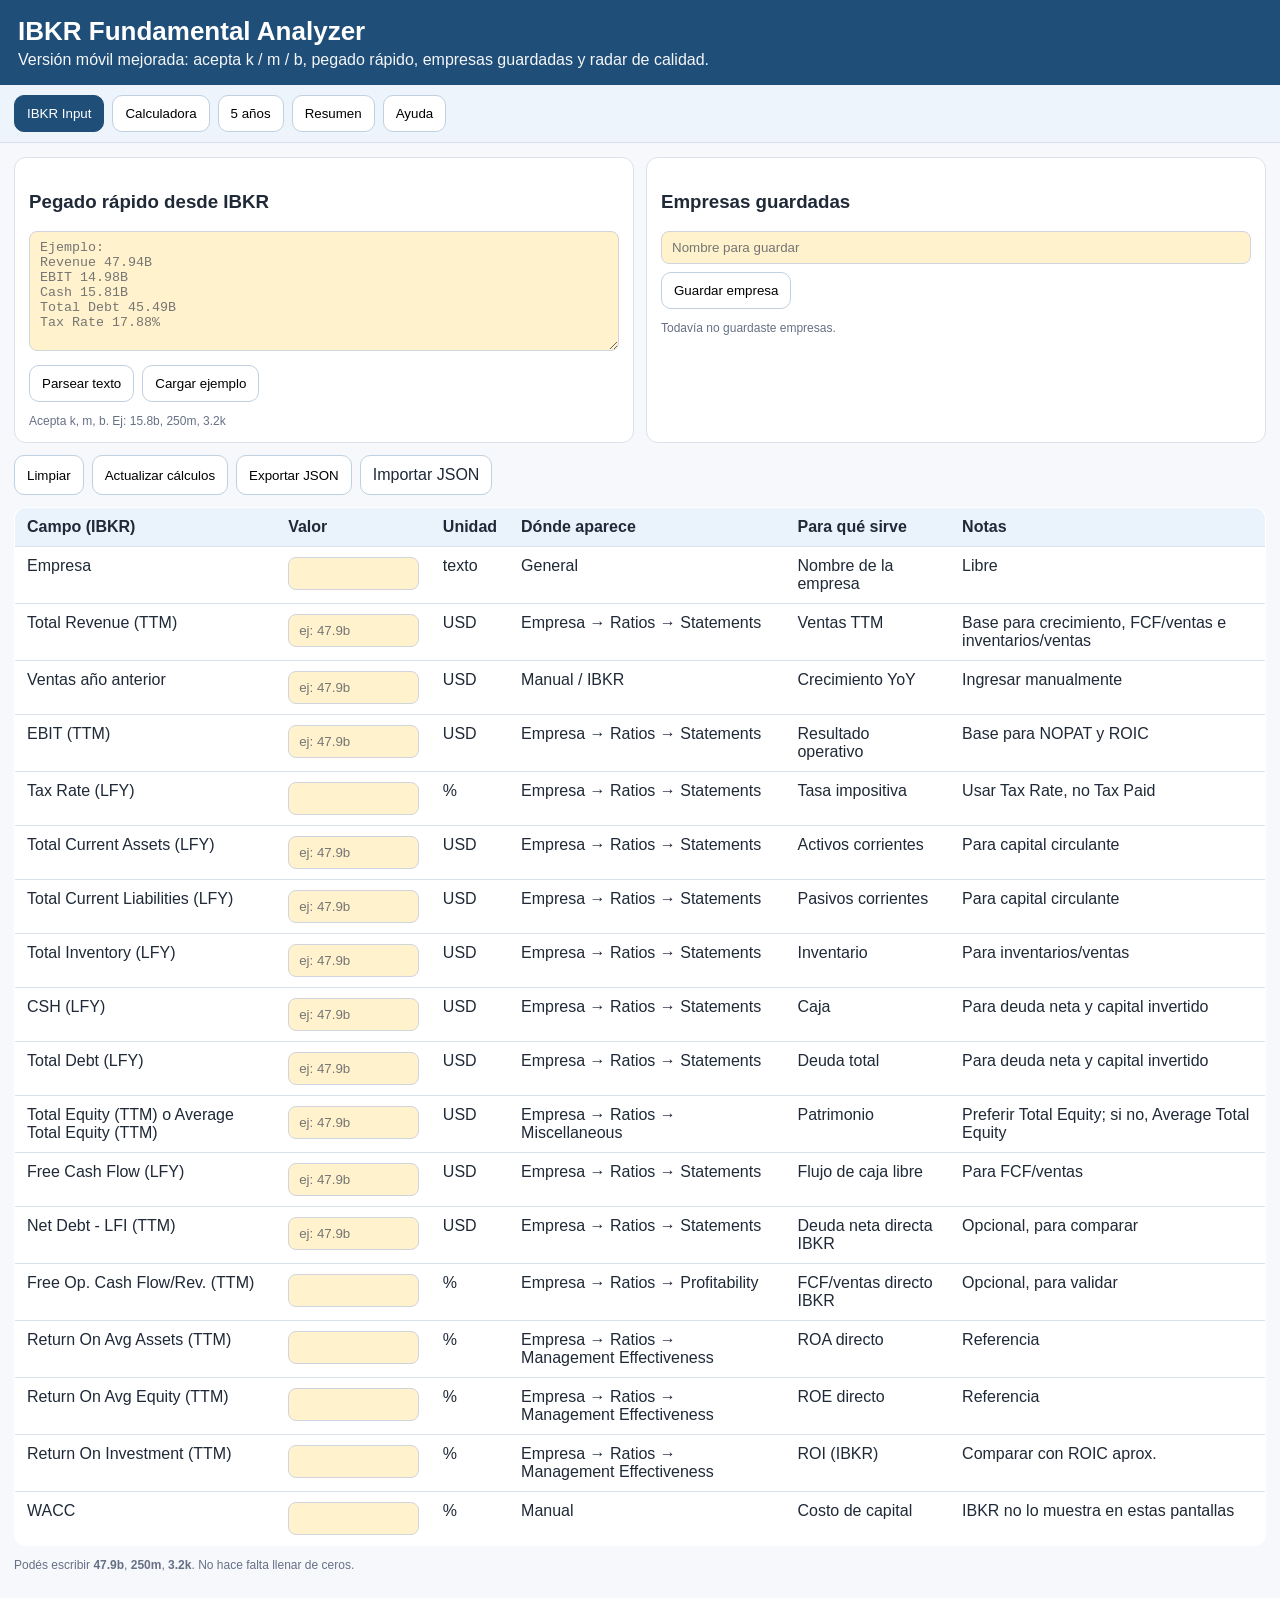
<file: index 3.html>
<!DOCTYPE html>
<html lang="es">
<head>
<meta charset="utf-8">
<meta name="viewport" content="width=device-width,initial-scale=1">
<title>IBKR Fundamental Analyzer</title>
<meta name="apple-mobile-web-app-capable" content="yes">
<meta name="apple-mobile-web-app-status-bar-style" content="default">
<style>
:root{
  --bg:#f6f8fb;--card:#fff;--line:#d9e2ec;--text:#1f2937;--muted:#667085;--blue:#1f4e78;
  --header:#eaf2fb;--input:#fff2cc;--output:#e2f0d9;--ok:#dff3e4;--warn:#fff4ce;--bad:#ffd9d9
}
*{box-sizing:border-box}
body{margin:0;font-family:-apple-system,BlinkMacSystemFont,"Segoe UI",Roboto,Arial,sans-serif;background:var(--bg);color:var(--text)}
header{background:var(--blue);color:#fff;padding:16px 18px}
header h1{margin:0 0 4px 0;font-size:26px}
header p{margin:0;opacity:.95}
main{padding:14px}
.tabs{display:flex;gap:8px;flex-wrap:wrap;padding:10px 14px;background:#edf4fb;border-bottom:1px solid var(--line)}
.tab{border:1px solid #bfd0e0;background:#fff;border-radius:10px;padding:10px 12px;cursor:pointer}
.tab.active{background:var(--blue);color:#fff;border-color:var(--blue)}
.panel{display:none}.panel.active{display:block}
.toolbar{display:flex;gap:8px;flex-wrap:wrap;margin-bottom:12px}
button,.import-label,select{border:1px solid #bfd0e0;background:#fff;padding:10px 12px;border-radius:10px;cursor:pointer}
.import-label{display:inline-block}
.data-table{width:100%;border-collapse:collapse;background:var(--card);border:1px solid var(--line);border-radius:12px;overflow:hidden}
.data-table th,.data-table td{padding:10px 12px;border-bottom:1px solid var(--line);vertical-align:top}
.data-table th{background:var(--header);text-align:left}
.data-table input,.data-table textarea,textarea,input[type=text]{width:100%;padding:8px 10px;border:1px solid #d0d5dd;border-radius:8px;background:var(--input)}
.output{background:var(--output);font-weight:600}
.cards{display:grid;gap:12px;grid-template-columns:repeat(auto-fit,minmax(220px,1fr));margin-bottom:12px}
.card{background:var(--card);border:1px solid var(--line);border-radius:12px;padding:14px}
.metric{font-size:28px;font-weight:700}
.sub{font-size:12px;color:var(--muted);margin-top:6px}
.verdict{font-size:22px;font-weight:700}
.ok{background:var(--ok)} .warn{background:var(--warn)} .bad{background:var(--bad)}
.muted{color:var(--muted)} ul{margin:0;padding-left:18px} li{margin-bottom:6px}
textarea{min-height:120px}
.small{font-size:12px;color:var(--muted)}
.pill{display:inline-block;padding:6px 10px;border-radius:999px;background:#eef3f8;margin:4px 6px 0 0}
.row{display:grid;grid-template-columns:1fr 1fr;gap:12px}
@media (max-width:820px){
 header h1{font-size:23px}
 .data-table{font-size:14px}
 .row{grid-template-columns:1fr}
}
</style>
</head>
<body>
<header>
  <h1>IBKR Fundamental Analyzer</h1>
  <p>Versión móvil mejorada: acepta k / m / b, pegado rápido, empresas guardadas y radar de calidad.</p>
</header>

<nav class="tabs">
  <button class="tab active" data-tab="ibkr">IBKR Input</button>
  <button class="tab" data-tab="calc">Calculadora</button>
  <button class="tab" data-tab="five">5 años</button>
  <button class="tab" data-tab="summary">Resumen</button>
  <button class="tab" data-tab="help">Ayuda</button>
</nav>

<main>
  <section id="tab-ibkr" class="panel active">
    <div class="cards">
      <div class="card">
        <h3>Pegado rápido desde IBKR</h3>
        <textarea id="quickPaste" placeholder="Ejemplo:
Revenue 47.94B
EBIT 14.98B
Cash 15.81B
Total Debt 45.49B
Tax Rate 17.88%"></textarea>
        <div class="toolbar" style="margin-top:10px">
          <button id="parsePaste">Parsear texto</button>
          <button id="fillExample">Cargar ejemplo</button>
        </div>
        <div class="small">Acepta k, m, b. Ej: 15.8b, 250m, 3.2k</div>
      </div>

      <div class="card">
        <h3>Empresas guardadas</h3>
        <div class="toolbar">
          <input id="saveName" type="text" placeholder="Nombre para guardar">
          <button id="saveCompany">Guardar empresa</button>
        </div>
        <div id="savedCompanies"></div>
      </div>
    </div>

    <div class="toolbar">
      <button id="clearAll">Limpiar</button>
      <button id="refreshViews">Actualizar cálculos</button>
      <button id="exportJson">Exportar JSON</button>
      <label class="import-label">Importar JSON <input id="importJson" type="file" accept=".json" hidden></label>
    </div>

    <table class="data-table" id="ibkrTable">
      <thead><tr><th>Campo (IBKR)</th><th>Valor</th><th>Unidad</th><th>Dónde aparece</th><th>Para qué sirve</th><th>Notas</th></tr></thead>
      <tbody></tbody>
    </table>
    <p class="small">Podés escribir <strong>47.9b</strong>, <strong>250m</strong>, <strong>3.2k</strong>. No hace falta llenar de ceros.</p>
  </section>

  <section id="tab-calc" class="panel">
    <h2>Calculadora automática</h2>
    <table class="data-table" id="calcTable">
      <thead><tr><th>Métrica</th><th>Valor</th><th>Unidad</th><th>Cómo se obtiene</th><th>Interpretación</th></tr></thead>
      <tbody></tbody>
    </table>
  </section>

  <section id="tab-five" class="panel">
    <h2>Carga a 5 años</h2>
    <p class="muted">También acepta k / m / b.</p>
    <table class="data-table" id="fiveTable">
      <thead><tr><th>Concepto</th><th>FY-4</th><th>FY-3</th><th>FY-2</th><th>FY-1</th><th>FY</th><th>Prom. 5 años</th></tr></thead>
      <tbody></tbody>
    </table>
    <div class="cards">
      <div class="card"><h3>CAGR ventas 5 años</h3><div class="metric" id="cagr5">—</div></div>
      <div class="card"><h3>FCF / Ventas promedio 5 años</h3><div class="metric" id="fcfMargin5">—</div></div>
    </div>
  </section>

  <section id="tab-summary" class="panel">
    <div id="summaryCards" class="cards"></div>
    <div class="cards">
      <div class="card"><h3>Veredicto</h3><div id="verdict" class="verdict">Completar datos</div></div>
      <div class="card"><h3>Quality score</h3><div id="score" class="metric">—</div><div id="scoreText" class="sub"></div></div>
    </div>
    <div class="card">
      <h3>Radar de calidad</h3>
      <ul id="trafficList"></ul>
    </div>
  </section>

  <section id="tab-help" class="panel">
    <h2>De dónde sale cada dato en IBKR</h2>
    <table class="data-table">
      <thead><tr><th>Campo</th><th>Dónde aparece</th><th>Para qué se usa</th></tr></thead>
      <tbody id="helpTable"></tbody>
    </table>
  </section>
</main>

<script>
const fields = [
  ["Empresa","text","General","Nombre de la empresa","Libre"],
  ["Total Revenue (TTM)","number","Empresa → Ratios → Statements","Ventas TTM","Base para crecimiento, FCF/ventas e inventarios/ventas"],
  ["Ventas año anterior","number","Manual / IBKR","Crecimiento YoY","Ingresar manualmente"],
  ["EBIT (TTM)","number","Empresa → Ratios → Statements","Resultado operativo","Base para NOPAT y ROIC"],
  ["Tax Rate (LFY)","percent","Empresa → Ratios → Statements","Tasa impositiva","Usar Tax Rate, no Tax Paid"],
  ["Total Current Assets (LFY)","number","Empresa → Ratios → Statements","Activos corrientes","Para capital circulante"],
  ["Total Current Liabilities (LFY)","number","Empresa → Ratios → Statements","Pasivos corrientes","Para capital circulante"],
  ["Total Inventory (LFY)","number","Empresa → Ratios → Statements","Inventario","Para inventarios/ventas"],
  ["CSH (LFY)","number","Empresa → Ratios → Statements","Caja","Para deuda neta y capital invertido"],
  ["Total Debt (LFY)","number","Empresa → Ratios → Statements","Deuda total","Para deuda neta y capital invertido"],
  ["Total Equity (TTM) o Average Total Equity (TTM)","number","Empresa → Ratios → Miscellaneous","Patrimonio","Preferir Total Equity; si no, Average Total Equity"],
  ["Free Cash Flow (LFY)","number","Empresa → Ratios → Statements","Flujo de caja libre","Para FCF/ventas"],
  ["Net Debt - LFI (TTM)","number","Empresa → Ratios → Statements","Deuda neta directa IBKR","Opcional, para comparar"],
  ["Free Op. Cash Flow/Rev. (TTM)","percent","Empresa → Ratios → Profitability","FCF/ventas directo IBKR","Opcional, para validar"],
  ["Return On Avg Assets (TTM)","percent","Empresa → Ratios → Management Effectiveness","ROA directo","Referencia"],
  ["Return On Avg Equity (TTM)","percent","Empresa → Ratios → Management Effectiveness","ROE directo","Referencia"],
  ["Return On Investment (TTM)","percent","Empresa → Ratios → Management Effectiveness","ROI (IBKR)","Comparar con ROIC aprox."],
  ["WACC","percent","Manual","Costo de capital","IBKR no lo muestra en estas pantallas"]
];

const pasteMap = [
  {patterns:[/revenue/i,/total revenue/i], field:"Total Revenue (TTM)"},
  {patterns:[/ebit/i], field:"EBIT (TTM)"},
  {patterns:[/cash\b/i,/csh\b/i], field:"CSH (LFY)"},
  {patterns:[/total debt/i,/debt\b/i], field:"Total Debt (LFY)"},
  {patterns:[/equity/i], field:"Total Equity (TTM) o Average Total Equity (TTM)"},
  {patterns:[/inventory/i], field:"Total Inventory (LFY)"},
  {patterns:[/current assets/i], field:"Total Current Assets (LFY)"},
  {patterns:[/current liabilities/i], field:"Total Current Liabilities (LFY)"},
  {patterns:[/free cash flow/i], field:"Free Cash Flow (LFY)"},
  {patterns:[/tax rate/i], field:"Tax Rate (LFY)"},
  {patterns:[/return on investment/i,/roi\b/i], field:"Return On Investment (TTM)"},
  {patterns:[/return on avg assets/i,/roa\b/i], field:"Return On Avg Assets (TTM)"},
  {patterns:[/return on avg equity/i,/roe\b/i], field:"Return On Avg Equity (TTM)"},
  {patterns:[/free op\. cash flow\/rev/i,/fcf\/ventas directo/i], field:"Free Op. Cash Flow/Rev. (TTM)"},
  {patterns:[/net debt/i], field:"Net Debt - LFI (TTM)"}
];

const fiveRows = [["Revenue (Ventas)","number"],["Free Cash Flow","number"],["EBIT","number"],["Tax Rate","percent"],["FCF / Ventas","formula"]];

const exampleData = {
  "Empresa":"Coca-Cola","Total Revenue (TTM)":"47.94b","Ventas año anterior":"47.06b","EBIT (TTM)":"14.98b","Tax Rate (LFY)":"17.88",
  "Total Current Assets (LFY)":"31.04b","Total Current Liabilities (LFY)":"21.28b","Total Inventory (LFY)":"4.42b","CSH (LFY)":"15.81b",
  "Total Debt (LFY)":"45.49b","Total Equity (TTM) o Average Total Equity (TTM)":"28.64b","Free Cash Flow (LFY)":"-3.48b",
  "Net Debt - LFI (TTM)":"29.69b","Free Op. Cash Flow/Rev. (TTM)":"-7.27","Return On Avg Assets (TTM)":"12.79",
  "Return On Avg Equity (TTM)":"45.97","Return On Investment (TTM)":"16.93","WACC":"8"
};

const state = JSON.parse(localStorage.getItem("ibkr_mobile_upgrade_state") || "{}");
state.ibkr = state.ibkr || {};
state.five = state.five || {};
state.saved = state.saved || {};

function save(){ localStorage.setItem("ibkr_mobile_upgrade_state", JSON.stringify(state)); }

function parseHumanNumber(v){
  if (v === "" || v === null || v === undefined) return null;
  if (typeof v === "number") return Number.isFinite(v) ? v : null;
  let s = String(v).trim().toLowerCase().replace(/,/g,"");
  if (!s) return null;
  s = s.replace(/usd/g,"").replace(/%/g,"").trim();
  let mult = 1;
  if (s.endsWith("k")) { mult = 1e3; s = s.slice(0,-1); }
  else if (s.endsWith("m")) { mult = 1e6; s = s.slice(0,-1); }
  else if (s.endsWith("b")) { mult = 1e9; s = s.slice(0,-1); }
  const n = Number(s);
  return Number.isFinite(n) ? n * mult : null;
}

function shortDisplay(v){
  const n = parseHumanNumber(v);
  if (n == null) return "";
  const abs = Math.abs(n);
  if (abs >= 1e9) return (n/1e9).toFixed(2).replace(/\.00$/,"") + "b";
  if (abs >= 1e6) return (n/1e6).toFixed(2).replace(/\.00$/,"") + "m";
  if (abs >= 1e3) return (n/1e3).toFixed(2).replace(/\.00$/,"") + "k";
  return String(n);
}

function fmtUSD(v){ if (v == null || Number.isNaN(v)) return "—"; return new Intl.NumberFormat("es-AR",{style:"currency",currency:"USD",maximumFractionDigits:2}).format(v); }
function fmtPct(v){ if (v == null || Number.isNaN(v)) return "—"; return v.toFixed(2) + "%"; }
function avg(arr){ const vals = arr.filter(v => v != null && !Number.isNaN(v)); return vals.length ? vals.reduce((a,b)=>a+b,0)/vals.length : null; }

function interpret(metric, v){
  if (metric === "Empresa") return "Nombre cargado";
  if (v == null || Number.isNaN(v)) return "";
  if (metric === "Capital circulante neto") return v > 0 ? "Liquidez operativa positiva" : v < 0 ? "Liquidez de corto plazo ajustada" : "Equilibrado";
  if (metric === "Deuda neta") return v <= 0 ? "Más caja que deuda" : v < 1e10 ? "Deuda manejable" : "Apalancamiento más alto";
  if (metric === "Deuda neta (IBKR directa)") return "Dato directo de IBKR para comparar";
  if (metric === "Inventarios / Ventas") return v < 1 ? "Extraordinariamente eficiente" : v < 5 ? "Muy eficiente" : v < 10 ? "Normal" : "Negocio intensivo en inventario";
  if (metric === "FCF / Ventas") return v > 15 ? "Excelente generación de caja" : v >= 10 ? "Buena generación de caja" : v >= 5 ? "Aceptable" : "Caja floja";
  if (metric === "FCF / Ventas (IBKR directo)") return "Validación contra el cálculo propio";
  if (metric === "Crecimiento ingresos YoY") return v > 10 ? "Crecimiento fuerte" : v >= 5 ? "Crecimiento moderado" : v >= 0 ? "Crecimiento bajo" : "Caída de ingresos";
  if (metric === "NOPAT") return "Beneficio operativo después de impuestos";
  if (metric === "Capital invertido aprox.") return "Capital real comprometido en el negocio";
  if (metric === "ROIC aprox.") return v > 20 ? "Negocio excelente" : v >= 15 ? "Negocio bueno" : v >= 10 ? "Negocio aceptable" : "Rentabilidad pobre";
  if (metric === "ROI (IBKR)") return v > 20 ? "Muy alto según IBKR" : v >= 15 ? "Bueno según IBKR" : v >= 10 ? "Aceptable según IBKR" : "Bajo según IBKR";
  if (metric === "ROIC − WACC") return v > 10 ? "Crea mucho valor" : v > 0 ? "Crea algo de valor" : "Destruye valor";
  if (metric === "ROIC aprox. − ROI (IBKR)") return "Diferencia entre cálculo propio y dato de IBKR";
  if (metric === "ROA (IBKR)") return v > 10 ? "Muy eficiente con sus activos" : v >= 5 ? "Buena eficiencia" : "Eficiencia modesta";
  if (metric === "ROE (IBKR)") return v > 20 ? "Muy rentable para accionistas" : v >= 15 ? "Buena rentabilidad" : v >= 10 ? "Rentabilidad aceptable" : "Rentabilidad baja";
  return "";
}

function calculate(){
  const get = k => parseHumanNumber(state.ibkr[k]);
  const sales = get("Total Revenue (TTM)");
  const salesPrev = get("Ventas año anterior");
  const ebit = get("EBIT (TTM)");
  const tax = get("Tax Rate (LFY)");
  const currentAssets = get("Total Current Assets (LFY)");
  const currentLiab = get("Total Current Liabilities (LFY)");
  const inventory = get("Total Inventory (LFY)");
  const cash = get("CSH (LFY)");
  const debt = get("Total Debt (LFY)");
  const equity = get("Total Equity (TTM) o Average Total Equity (TTM)");
  const fcf = get("Free Cash Flow (LFY)");
  const netDebtIbkr = get("Net Debt - LFI (TTM)");
  const fcfSalesIbkr = get("Free Op. Cash Flow/Rev. (TTM)");
  const roiIbkr = get("Return On Investment (TTM)");
  const roaIbkr = get("Return On Avg Assets (TTM)");
  const roeIbkr = get("Return On Avg Equity (TTM)");
  const wacc = get("WACC");

  const nwc = (currentAssets != null && currentLiab != null) ? currentAssets - currentLiab : null;
  const netDebt = (debt != null && cash != null) ? debt - cash : null;
  const invSales = (inventory != null && sales) ? inventory / sales * 100 : null;
  const fcfSales = (fcf != null && sales) ? fcf / sales * 100 : null;
  const growth = (sales != null && salesPrev) ? ((sales / salesPrev) - 1) * 100 : null;
  const nopat = (ebit != null && tax != null) ? ebit * (1 - tax / 100) : null;
  const capitalInv = (debt != null && equity != null && cash != null) ? debt + equity - cash : null;
  const roic = (nopat != null && capitalInv) ? nopat / capitalInv * 100 : null;
  const roicWacc = (roic != null && wacc != null) ? roic - wacc : null;
  const roicVsRoi = (roic != null && roiIbkr != null) ? roic - roiIbkr : null;
  return {empresa: state.ibkr["Empresa"] || "—", nwc, netDebt, invSales, fcfSales, growth, nopat, capitalInv, roic, roicWacc, roiIbkr, roaIbkr, roeIbkr, fcfSalesIbkr, netDebtIbkr, roicVsRoi};
}

function renderIBKR(){
  const tb = document.querySelector("#ibkrTable tbody");
  const helpTb = document.querySelector("#helpTable");
  tb.innerHTML = "";
  helpTb.innerHTML = "";
  fields.forEach(([name,type,section,purpose,note])=>{
    const tr = document.createElement("tr");
    tr.innerHTML = `<td>${name}</td><td></td><td>${type==="percent"?"%":type==="number"?"USD":"texto"}</td><td>${section}</td><td>${purpose}</td><td>${note}</td>`;
    const td = tr.children[1];
    const input = document.createElement("input");
    input.type = "text";
    input.inputMode = type === "text" ? "text" : "decimal";
    input.placeholder = type === "number" ? "ej: 47.9b" : "";
    input.value = state.ibkr[name] ?? "";
    input.addEventListener("input", e => { state.ibkr[name] = e.target.value; save(); });
    td.appendChild(input);
    tb.appendChild(tr);

    const trHelp = document.createElement("tr");
    trHelp.innerHTML = `<td>${name}</td><td>${section}</td><td>${purpose}</td>`;
    helpTb.appendChild(trHelp);
  });
}

function renderCalc(){
  const m = calculate();
  const rows = [
    ["Empresa", m.empresa, "texto", "Nombre"],
    ["Capital circulante neto", m.nwc, "USD", "Current Assets − Current Liabilities"],
    ["Deuda neta", m.netDebt, "USD", "Total Debt − Cash"],
    ["Deuda neta (IBKR directa)", m.netDebtIbkr, "USD", "Net Debt - LFI (TTM)"],
    ["Inventarios / Ventas", m.invSales, "%", "Inventory ÷ Revenue"],
    ["FCF / Ventas", m.fcfSales, "%", "Free Cash Flow ÷ Revenue"],
    ["FCF / Ventas (IBKR directo)", m.fcfSalesIbkr, "%", "Free Op. Cash Flow/Rev. (TTM)"],
    ["Crecimiento ingresos YoY", m.growth, "%", "Ventas TTM vs. año anterior"],
    ["NOPAT", m.nopat, "USD", "EBIT × (1 − Tax Rate)"],
    ["Capital invertido aprox.", m.capitalInv, "USD", "Debt + Equity − Cash"],
    ["ROIC aprox.", m.roic, "%", "NOPAT ÷ Capital invertido"],
    ["ROI (IBKR)", m.roiIbkr, "%", "Return On Investment (TTM)"],
    ["ROIC − WACC", m.roicWacc, "%", "ROIC aprox. − WACC"],
    ["ROIC aprox. − ROI (IBKR)", m.roicVsRoi, "%", "Comparación"],
    ["ROA (IBKR)", m.roaIbkr, "%", "Return On Avg Assets (TTM)"],
    ["ROE (IBKR)", m.roeIbkr, "%", "Return On Avg Equity (TTM)"]
  ];
  const tb = document.querySelector("#calcTable tbody");
  tb.innerHTML = "";
  rows.forEach(([label,val,unit,how])=>{
    const tr = document.createElement("tr");
    let shown = "—";
    if (unit === "USD") shown = fmtUSD(val); else if (unit === "%") shown = fmtPct(val); else shown = val ?? "—";
    tr.innerHTML = `<td>${label}</td><td class="output">${shown}</td><td>${unit}</td><td>${how}</td><td>${interpret(label, val)}</td>`;
    tb.appendChild(tr);
  });
}

function renderFive(){
  const tb = document.querySelector("#fiveTable tbody");
  tb.innerHTML = "";
  fiveRows.forEach(([name,type])=>{
    const tr = document.createElement("tr");
    tr.innerHTML = `<td>${name}</td>`;
    if (type === "formula"){
      const fcf = [0,1,2,3,4].map(i => parseHumanNumber(state.five[`Free Cash Flow_${i}`]));
      const rev = [0,1,2,3,4].map(i => parseHumanNumber(state.five[`Revenue (Ventas)_${i}`]));
      const ratios = fcf.map((f,i) => (f != null && rev[i]) ? f / rev[i] * 100 : null);
      ratios.forEach(v => tr.innerHTML += `<td class="output">${fmtPct(v)}</td>`);
      tr.innerHTML += `<td class="output">${fmtPct(avg(ratios))}</td>`;
    } else {
      [0,1,2,3,4].forEach(i=>{
        const td = document.createElement("td");
        const input = document.createElement("input");
        input.type = "text";
        input.inputMode = "decimal";
        input.placeholder = type === "number" ? "ej: 12.5b" : "ej: 17.8";
        input.value = state.five[`${name}_${i}`] ?? "";
        input.addEventListener("input", e=>{ state.five[`${name}_${i}`] = e.target.value; save(); });
        td.appendChild(input);
        tr.appendChild(td);
      });
      const values = [0,1,2,3,4].map(i => parseHumanNumber(state.five[`${name}_${i}`]));
      const tdAvg = document.createElement("td");
      tdAvg.className = "output";
      tdAvg.textContent = type === "percent" ? fmtPct(avg(values)) : fmtUSD(avg(values));
      tr.appendChild(tdAvg);
    }
    tb.appendChild(tr);
  });

  const rev0 = parseHumanNumber(state.five["Revenue (Ventas)_0"]);
  const rev4 = parseHumanNumber(state.five["Revenue (Ventas)_4"]);
  const cagr = (rev0 && rev4) ? ((rev4 / rev0) ** (1/4) - 1) * 100 : null;
  const fcfVals = [0,1,2,3,4].map(i => parseHumanNumber(state.five[`Free Cash Flow_${i}`]));
  const revVals = [0,1,2,3,4].map(i => parseHumanNumber(state.five[`Revenue (Ventas)_${i}`]));
  const fcfMargins = fcfVals.map((f,i) => (f != null && revVals[i]) ? f / revVals[i] * 100 : null);
  document.getElementById("cagr5").textContent = fmtPct(cagr);
  document.getElementById("fcfMargin5").textContent = fmtPct(avg(fcfMargins));
}

function statusClass(kind, value){
  if (value == null) return "";
  if (kind === "roic") return value > 20 ? "ok" : value >= 15 ? "warn" : "bad";
  if (kind === "fcf") return value > 15 ? "ok" : value >= 10 ? "warn" : "bad";
  if (kind === "growth") return value > 10 ? "ok" : value >= 5 ? "warn" : "bad";
  if (kind === "debt") return value <= 0 ? "ok" : "warn";
  if (kind === "roe") return value > 20 ? "ok" : value >= 15 ? "warn" : "bad";
  if (kind === "roa") return value > 10 ? "ok" : value >= 5 ? "warn" : "bad";
  return "";
}

function renderSummary(){
  const m = calculate();
  const cards = [
    ["Empresa", m.empresa, "text", ""],
    ["ROIC aprox.", m.roic, "%", statusClass("roic", m.roic)],
    ["ROI (IBKR)", m.roiIbkr, "%", ""],
    ["FCF / Ventas", m.fcfSales, "%", statusClass("fcf", m.fcfSales)],
    ["Deuda neta", m.netDebt, "USD", statusClass("debt", m.netDebt)],
    ["Crec. ingresos YoY", m.growth, "%", statusClass("growth", m.growth)],
    ["ROE (IBKR)", m.roeIbkr, "%", statusClass("roe", m.roeIbkr)],
    ["ROA (IBKR)", m.roaIbkr, "%", statusClass("roa", m.roaIbkr)]
  ];
  const wrap = document.getElementById("summaryCards");
  wrap.innerHTML = "";
  cards.forEach(([label,val,unit,klass])=>{
    const div = document.createElement("div");
    div.className = `card ${klass}`;
    let shown = unit === "USD" ? fmtUSD(val) : unit === "%" ? fmtPct(val) : (val || "—");
    div.innerHTML = `<h3>${label}</h3><div class="metric">${shown}</div>`;
    wrap.appendChild(div);
  });

  let verdict = "Completar datos", vClass = "";
  if ([m.roic, m.fcfSales, m.netDebt, m.growth].every(v => v != null && !Number.isNaN(v))){
    if (m.roic > 20 && m.fcfSales > 15 && m.netDebt <= 0 && m.growth > 10){ verdict = "Empresa extraordinaria"; vClass = "ok"; }
    else if (m.roic > 15 && m.fcfSales > 10){ verdict = "Empresa buena"; vClass = "warn"; }
    else { verdict = "Revisar mejor"; vClass = "bad"; }
  }
  document.getElementById("verdict").textContent = verdict;
  document.getElementById("verdict").className = `verdict ${vClass}`;

  let score = 0;
  if (m.roic != null){ if (m.roic > 20) score += 2; else if (m.roic >= 15) score += 1; }
  if (m.fcfSales != null){ if (m.fcfSales > 15) score += 2; else if (m.fcfSales >= 10) score += 1; }
  if (m.netDebt != null){ if (m.netDebt <= 0) score += 2; else if (m.netDebt < 1e10) score += 1; }
  if (m.growth != null){ if (m.growth > 10) score += 2; else if (m.growth >= 5) score += 1; }
  if (m.roeIbkr != null && m.roeIbkr > 20) score += 1;
  if (m.roaIbkr != null && m.roaIbkr > 10) score += 1;
  document.getElementById("score").textContent = `${score}/10`;
  document.getElementById("scoreText").textContent = score >= 8 ? "Perfil de calidad alto" : score >= 5 ? "Perfil intermedio" : "Perfil flojo o incompleto";

  const traffic = [
    ["ROIC aprox.", m.roic, m.roic > 20 ? "🟢" : m.roic >= 15 ? "🟡" : "🔴"],
    ["FCF / Ventas", m.fcfSales, m.fcfSales > 15 ? "🟢" : m.fcfSales >= 10 ? "🟡" : "🔴"],
    ["Deuda neta", m.netDebt, m.netDebt <= 0 ? "🟢" : "🟡"],
    ["Crec. ingresos YoY", m.growth, m.growth > 10 ? "🟢" : m.growth >= 5 ? "🟡" : "🔴"],
    ["ROE (IBKR)", m.roeIbkr, m.roeIbkr > 20 ? "🟢" : m.roeIbkr >= 15 ? "🟡" : "🔴"],
    ["ROA (IBKR)", m.roaIbkr, m.roaIbkr > 10 ? "🟢" : m.roaIbkr >= 5 ? "🟡" : "🔴"]
  ];
  const ul = document.getElementById("trafficList");
  ul.innerHTML = "";
  traffic.forEach(([label,val,stat])=>{
    const li = document.createElement("li");
    li.textContent = `${stat} ${label}: ${label.includes("Deuda") ? fmtUSD(val) : fmtPct(val)}`;
    ul.appendChild(li);
  });
}

function renderSavedCompanies(){
  const box = document.getElementById("savedCompanies");
  box.innerHTML = "";
  const names = Object.keys(state.saved).sort();
  if (!names.length) {
    box.innerHTML = '<div class="small">Todavía no guardaste empresas.</div>';
    return;
  }
  names.forEach(name=>{
    const wrap = document.createElement("div");
    wrap.className = "pill";
    wrap.innerHTML = `${name} <button data-load="${name}" style="margin-left:6px;padding:2px 6px">Abrir</button> <button data-del="${name}" style="margin-left:4px;padding:2px 6px">X</button>`;
    box.appendChild(wrap);
  });
  box.querySelectorAll("[data-load]").forEach(btn=>{
    btn.addEventListener("click", ()=>{
      const name = btn.getAttribute("data-load");
      state.ibkr = {...state.saved[name].ibkr};
      state.five = {...state.saved[name].five};
      save();
      renderAll();
    });
  });
  box.querySelectorAll("[data-del]").forEach(btn=>{
    btn.addEventListener("click", ()=>{
      const name = btn.getAttribute("data-del");
      delete state.saved[name];
      save();
      renderSavedCompanies();
    });
  });
}

function parseQuickPaste(){
  const txt = document.getElementById("quickPaste").value.trim();
  if (!txt) return;
  const lines = txt.split(/\n+/);
  lines.forEach(line=>{
    for (const item of pasteMap){
      if (item.patterns.some(p => p.test(line))){
        const match = line.match(/-?\d[\d.,]*\s*[kmb%]?/i);
        if (match) {
          state.ibkr[item.field] = match[0].replace(/\s+/g,"");
          break;
        }
      }
    }
  });
  save();
  renderAll();
}

function renderAll(){
  renderIBKR();
  renderCalc();
  renderFive();
  renderSummary();
  renderSavedCompanies();
}

document.querySelectorAll(".tab").forEach(btn=>{
  btn.addEventListener("click", ()=>{
    document.querySelectorAll(".tab").forEach(x => x.classList.remove("active"));
    document.querySelectorAll(".panel").forEach(x => x.classList.remove("active"));
    btn.classList.add("active");
    document.getElementById("tab-" + btn.dataset.tab).classList.add("active");
    if (btn.dataset.tab !== "ibkr") { renderCalc(); renderFive(); renderSummary(); }
  });
});

document.getElementById("fillExample").addEventListener("click", ()=>{ state.ibkr = {...state.ibkr, ...exampleData}; save(); renderAll(); });
document.getElementById("clearAll").addEventListener("click", ()=>{ state.ibkr = {}; state.five = {}; save(); renderAll(); });
document.getElementById("refreshViews").addEventListener("click", ()=>{ renderCalc(); renderFive(); renderSummary(); });
document.getElementById("exportJson").addEventListener("click", ()=>{
  const blob = new Blob([JSON.stringify(state, null, 2)], {type:"application/json"});
  const a = document.createElement("a");
  a.href = URL.createObjectURL(blob);
  a.download = "ibkr_analyzer_data.json";
  a.click();
});
document.querySelector(".import-label").addEventListener("click", ()=>{ document.getElementById("importJson").click(); });
document.getElementById("importJson").addEventListener("change", async (e)=>{
  const file = e.target.files[0];
  if (!file) return;
  const txt = await file.text();
  const obj = JSON.parse(txt);
  state.ibkr = obj.ibkr || {};
  state.five = obj.five || {};
  state.saved = obj.saved || state.saved || {};
  save();
  renderAll();
});
document.getElementById("parsePaste").addEventListener("click", parseQuickPaste);
document.getElementById("saveCompany").addEventListener("click", ()=>{
  const name = document.getElementById("saveName").value.trim() || state.ibkr["Empresa"] || "";
  if (!name) return;
  state.saved[name] = {ibkr:{...state.ibkr}, five:{...state.five}};
  save();
  renderSavedCompanies();
});

renderAll();
</script>
</body>
</html>
</file>
